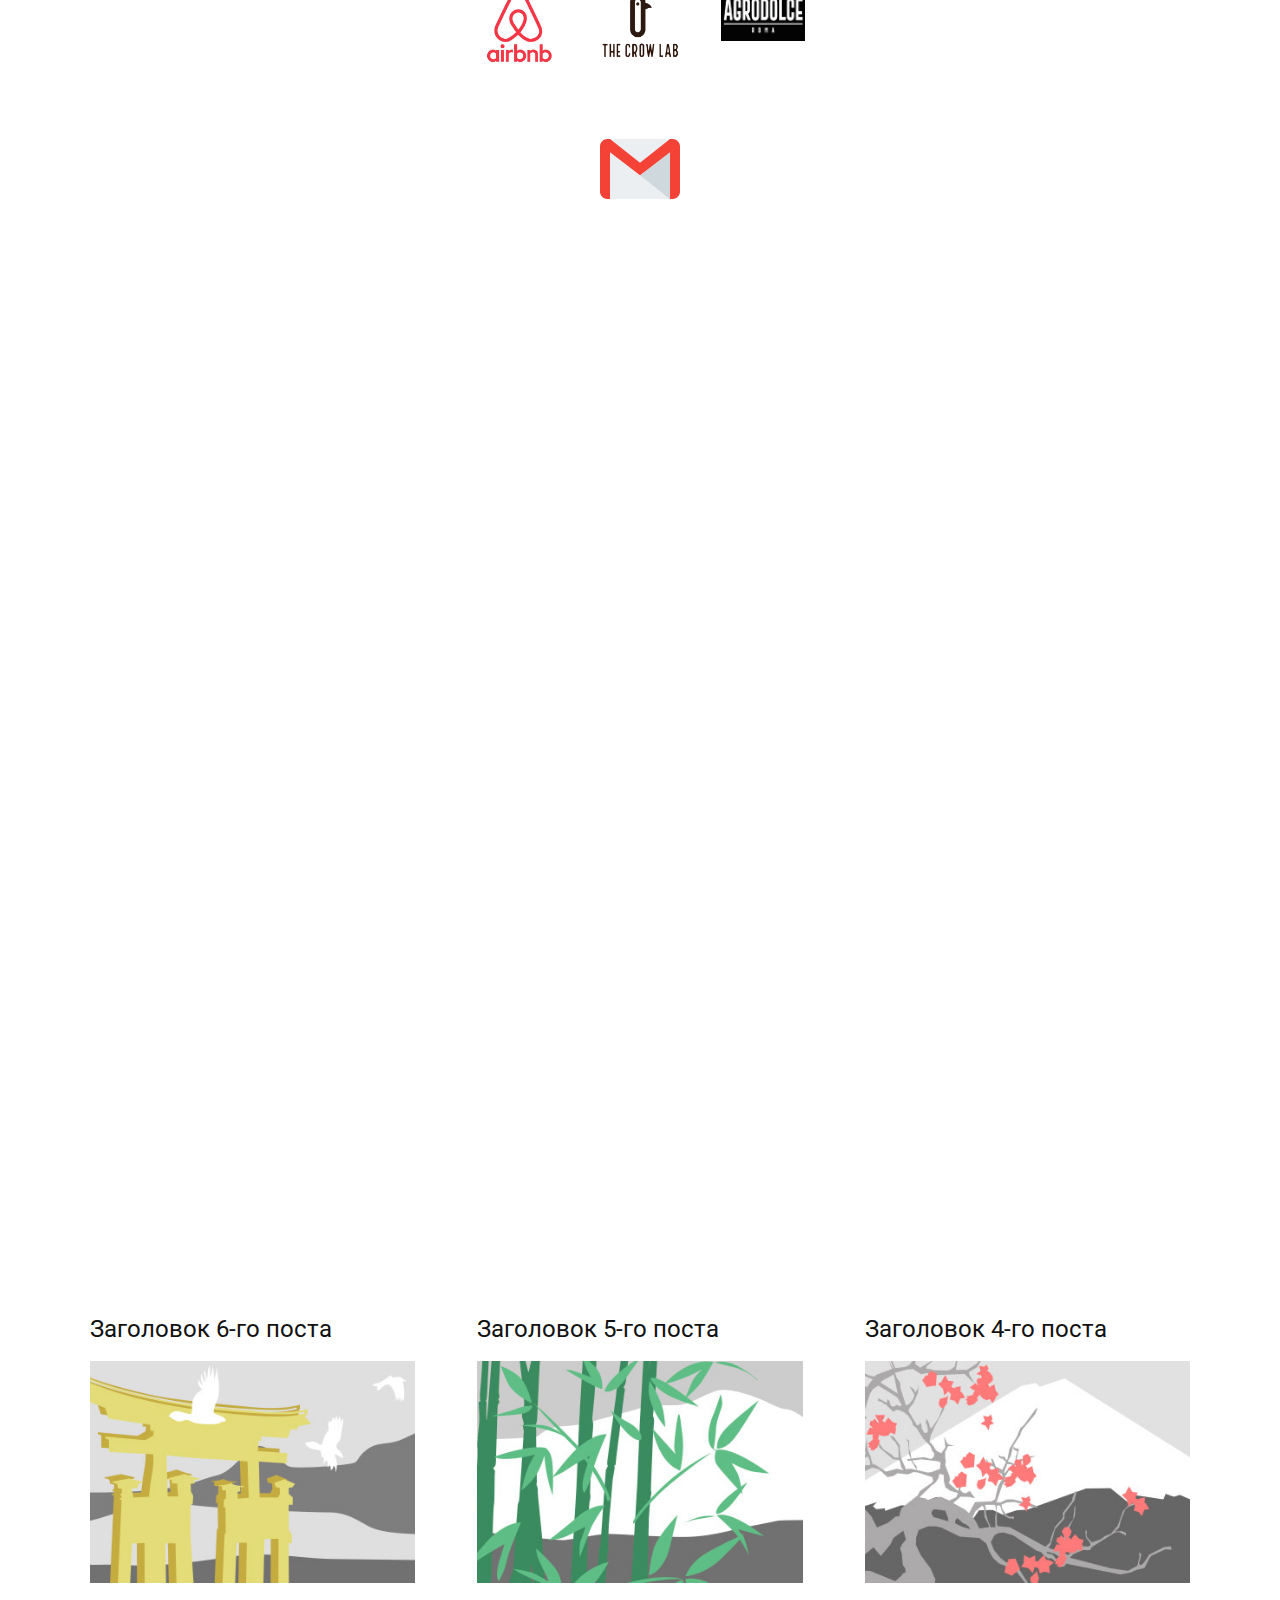
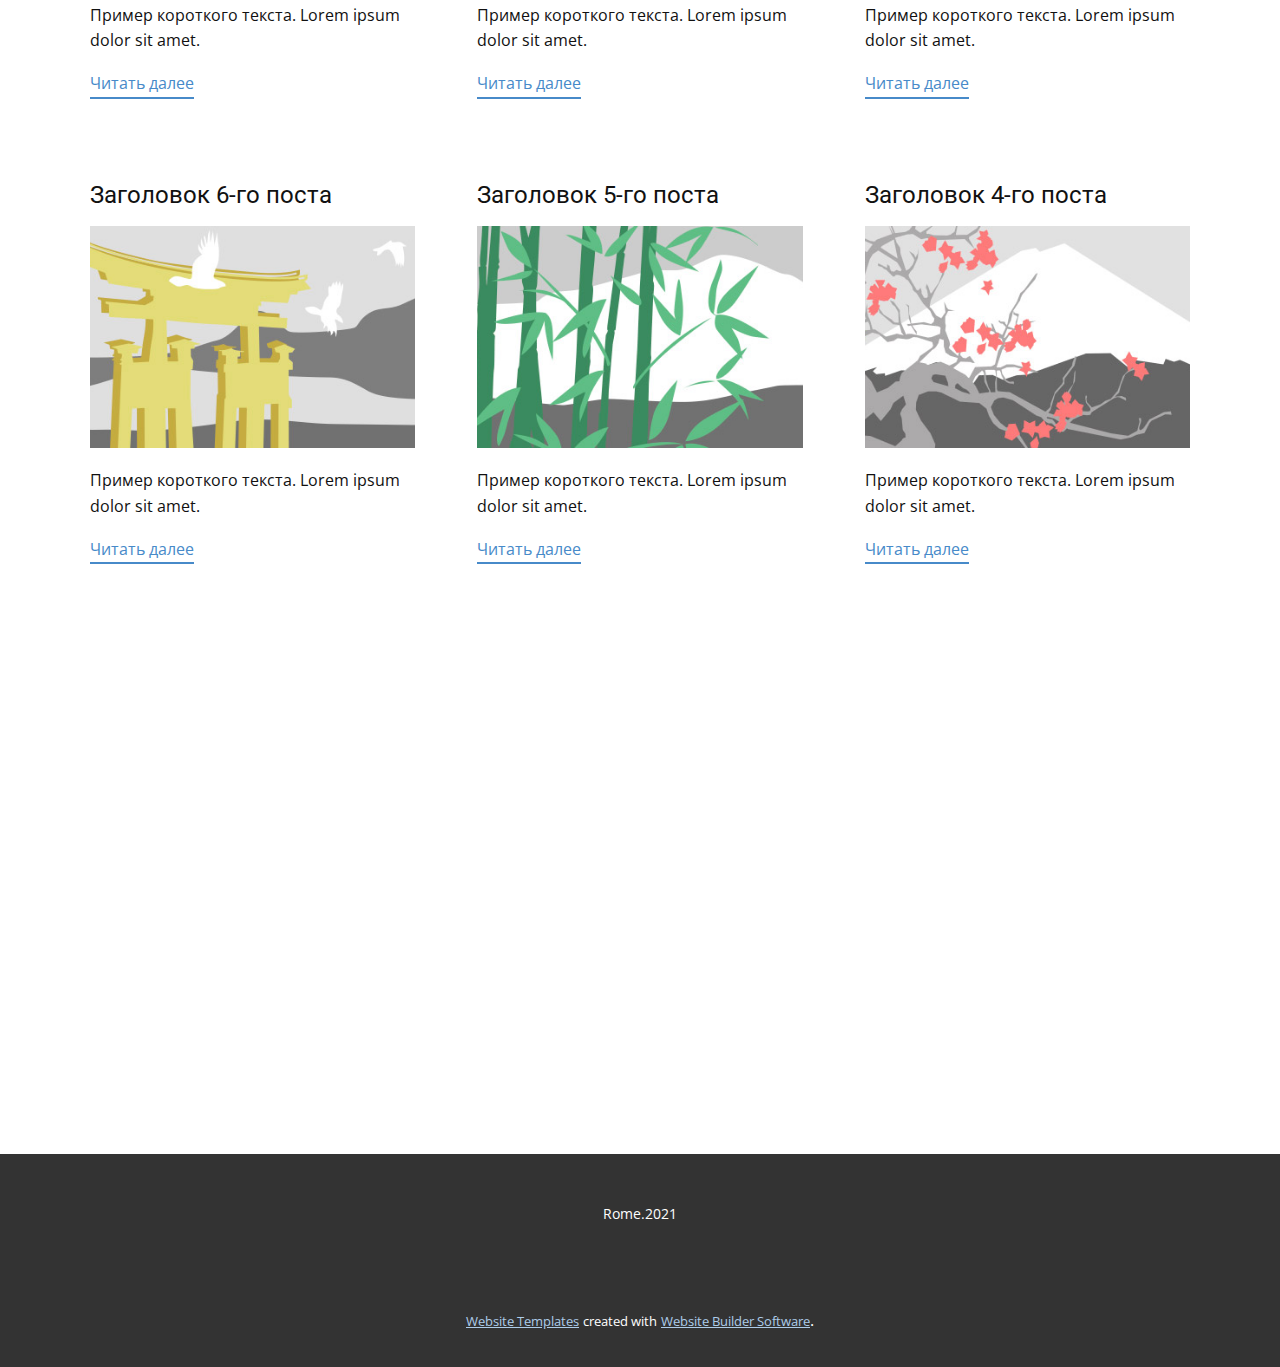
<file: blog/blog.html>
<html style="font-size: 16px;"><head>
    <meta name="viewport" content="width=device-width, initial-scale=1.0">
    <meta charset="utf-8">
    <meta name="keywords" content="">
    <meta name="description" content="">
    <meta name="page_type" content="np-template-header-footer-from-plugin">
    <title>Blog Template</title>
    <link rel="stylesheet" href="../nicepage.css" media="screen">
<link rel="stylesheet" href="../Blog-Template.css" media="screen">
    <script class="u-script" type="text/javascript" src="../jquery.js" defer=""></script>
    <script class="u-script" type="text/javascript" src="../nicepage.js" defer=""></script>
    <meta name="generator" content="Nicepage 3.30.2, nicepage.com">
    <link id="u-theme-google-font" rel="stylesheet" href="https://fonts.googleapis.com/css?family=Roboto:100,100i,300,300i,400,400i,500,500i,700,700i,900,900i|Open+Sans:300,300i,400,400i,600,600i,700,700i,800,800i">
    
    
    
    <script type="application/ld+json">{
		"@context": "http://schema.org",
		"@type": "Organization",
		"name": "",
		"sameAs": [
				"https://www.facebook.com/antonio.russo.142",
				"https://skobelkin.ru/whatsapp/393933362166",
				"tel:+393933362166",
				"https://abnb.me/y9xs17si8kb",
				"https://thecrowlab.it/",
				"http://agrodolceroma.it",
				"mailto:villaludovica@hotmail.com"
		]
}</script>
    <meta name="theme-color" content="#478ac9">
  </head>
  <body class="u-body"><header class="u-align-center-sm u-align-center-xs u-clearfix u-header u-header" id="sec-6c0f"><div class="u-clearfix u-sheet u-sheet-1">
        <p class="u-large-text u-text u-text-default u-text-variant u-text-1">Antonio Russo</p>
        <div class="u-align-center-xs u-social-icons u-spacing-23 u-social-icons-1" data-animation-name="flipIn" data-animation-duration="1000" data-animation-direction="X">
          <a class="u-social-url" title="facebook" target="_blank" href="https://www.facebook.com/antonio.russo.142"><span class="u-icon u-social-facebook u-social-icon u-icon-1"><svg class="u-svg-link" preserveAspectRatio="xMidYMin slice" viewBox="0 0 512 512" style=""><use xmlns:xlink="http://www.w3.org/1999/xlink" xlink:href="#svg-6731"></use></svg><svg class="u-svg-content" viewBox="0 0 512 512" id="svg-6731"><path d="m512 256c0 141.386719-114.613281 256-256 256s-256-114.613281-256-256 114.613281-256 256-256 256 114.613281 256 256zm0 0" fill="#4a7aff"></path><path d="m267.234375 511.738281c136.171875-5.878906 244.765625-118.121093 244.765625-255.738281 0-.996094-.027344-1.988281-.039062-2.984375l-177.699219-177.703125-190 198.59375 105.566406 105.566406-48.675781 66.183594zm0 0" fill="#0053bf"></path><path d="m334.261719 75.3125v57.96875s-66.554688-9.660156-66.554688 33.277344v42.9375h60.113281l-7.511718 65.480468h-52.601563v170.679688h-66.554687v-170.679688l-56.894532-1.074218v-64.40625h55.820313v-49.378906s-3.683594-73.457032 68.703125-86.949219c30.058594-5.605469 65.480469 2.144531 65.480469 2.144531zm0 0" fill="#fff"></path><path d="m334.261719 133.28125v-57.96875s-35.421875-7.75-65.480469-2.144531c-4.695312.875-9.0625 2.007812-13.136719 3.347656v369.140625h12.0625v-170.679688h52.597657l7.515624-65.480468h-60.113281s0 0 0-42.9375 66.554688-33.277344 66.554688-33.277344zm0 0" fill="#dce1eb"></path></svg></span>
          </a>
          <a class="u-social-url" target="_blank" title="Whatsapp" href="https://skobelkin.ru/whatsapp/393933362166"><span class="u-icon u-social-icon u-social-whatsapp u-icon-2"><svg class="u-svg-link" preserveAspectRatio="xMidYMin slice" viewBox="0 0 112 112" style=""><use xmlns:xlink="http://www.w3.org/1999/xlink" xlink:href="#svg-ee49"></use></svg><svg class="u-svg-content" viewBox="0 0 112 112" x="0" y="0" id="svg-ee49"><circle fill="currentColor" cx="56.1" cy="56.1" r="55"></circle><path fill="#FFFFFF" d="M83.8,28.3C77.2,21.7,68.4,18,59,18c-19.3,0-35.1,15.7-35.1,35.1c0,6.2,1.6,12.2,4.7,17.5l-5,18.2L42.2,84
	c5.1,2.8,10.9,4.3,16.8,4.3h0l0,0c19.3,0,35.1-15.7,35.1-35.1C94.1,43.8,90.5,35,83.8,28.3 M59,82.3L59,82.3
	c-5.2,0-10.4-1.4-14.9-4.1l-1.1-0.6l-11,2.9L35,69.8l-0.7-1.1c-2.9-4.6-4.5-10-4.5-15.5C29.8,37,42.9,24,59,24
	c7.8,0,15.1,3,20.6,8.6c5.5,5.5,8.5,12.8,8.5,20.6C88.2,69.2,75.1,82.3,59,82.3 M75,60.5c-0.9-0.4-5.2-2.6-6-2.9
	c-0.8-0.3-1.4-0.4-2,0.4s-2.3,2.9-2.8,3.4c-0.5,0.6-1,0.7-1.9,0.2c-0.9-0.4-3.7-1.4-7.1-4.4c-2.6-2.3-4.4-5.2-4.9-6.1
	c-0.5-0.9-0.1-1.4,0.4-1.8c0.4-0.4,0.9-1,1.3-1.5c0.4-0.5,0.6-0.9,0.9-1.5c0.3-0.6,0.1-1.1-0.1-1.5c-0.2-0.4-2-4.8-2.7-6.5
	c-0.7-1.7-1.4-1.5-2-1.5c-0.5,0-1.1,0-1.7,0c-0.6,0-1.5,0.2-2.3,1.1c-0.8,0.9-3.1,3-3.1,7.3c0,4.3,3.1,8.5,3.6,9.1
	c0.4,0.6,6.2,9.4,15,13.2c2.1,0.9,3.7,1.4,5,1.8c2.1,0.7,4,0.6,5.5,0.3c1.7-0.3,5.2-2.1,5.9-4.2c0.7-2,0.7-3.8,0.5-4.2
	C76.5,61.1,75.9,60.9,75,60.5"></path></svg></span>
          </a>
          <a class="u-social-url" target="_blank" title="Call" href="../tel:+393933362166"><span class="u-icon u-social-custom u-social-icon u-icon-3"><svg class="u-svg-link" preserveAspectRatio="xMidYMin slice" viewBox="0 0 512 512" style=""><use xmlns:xlink="http://www.w3.org/1999/xlink" xlink:href="#svg-5fc0"></use></svg><svg class="u-svg-content" viewBox="0 0 512 512" x="0px" y="0px" id="svg-5fc0" style="enable-background:new 0 0 512 512;"><path style="fill:currentColor;" d="M256,0C114.617,0,0,114.617,0,256c0,52.03,15.563,100.414,42.231,140.818L0,512l119.128-39.706  C158.72,497.399,205.639,512,256,512c141.383,0,256-114.617,256-256S397.383,0,256,0z"></path><path style="fill:#FFFFFF;" d="M397.233,335.078V377.6c0.062,15.66-12.606,28.398-28.292,28.469c-0.892,0-1.783-0.035-2.675-0.115  c-43.705-4.74-85.689-19.641-122.571-43.52c-34.313-21.76-63.409-50.803-85.222-85.054c-24.002-36.979-38.938-79.086-43.599-122.898  c-1.412-15.59,10.108-29.378,25.732-30.791c0.847-0.062,1.686-0.106,2.534-0.106h42.611c14.257-0.141,26.412,10.293,28.407,24.382  c1.801,13.612,5.138,26.968,9.94,39.83c3.902,10.364,1.404,22.042-6.391,29.908l-18.035,17.999  c20.215,35.487,49.664,64.874,85.221,85.054l18.035-17.999c7.883-7.786,19.588-10.275,29.97-6.382  c12.888,4.802,26.271,8.13,39.91,9.922C387.09,308.312,397.594,320.689,397.233,335.078z"></path></svg></span>
          </a>
        </div>
        <div class="u-align-center-xs u-social-icons u-spacing-39 u-social-icons-2" data-animation-name="flipIn" data-animation-duration="1000" data-animation-direction="X">
          <a class="u-social-url" title="facebook" target="_blank" href="https://abnb.me/y9xs17si8kb"><span class="u-file-icon u-icon u-social-facebook u-social-icon u-icon-4"><img src="../images/airbnb-icon-9.jpg.png" alt=""></span>
          </a>
          <a class="u-social-url" title="instagram" target="_blank" href="https://thecrowlab.it/"><span class="u-file-icon u-icon u-social-icon u-social-instagram u-icon-5"><img src="../images/1_1.png" alt=""></span>
          </a>
          <a class="u-social-url" target="_blank" title="Agrodolce" href="http://agrodolceroma.it"><span class="u-file-icon u-icon u-social-email u-social-icon u-icon-6"><img src="../images/noroot.png" alt=""></span>
          </a>
        </div>
        <div class="u-align-center-xs u-social-icons u-spacing-52 u-social-icons-3" data-animation-name="flipIn" data-animation-duration="1000" data-animation-direction="X">
          <a class="u-social-url" title="Gmail" target="_blank" href="../mailto:villaludovica@hotmail.com"><span class="u-icon u-social-icon u-social-instagram u-icon-7"><svg class="u-svg-link" preserveAspectRatio="xMidYMin slice" viewBox="0 0 512 512" style=""><use xmlns:xlink="http://www.w3.org/1999/xlink" xlink:href="#svg-5b0b"></use></svg><svg class="u-svg-content" viewBox="0 0 512 512" x="0px" y="0px" id="svg-5b0b" style="enable-background:new 0 0 512 512;"><rect x="64" y="64" style="fill:#ECEFF1;" width="384" height="384"></rect><polygon style="fill:#CFD8DC;" points="256,296.384 448,448 448,148.672 "></polygon><path style="fill:#F44336;" d="M464,64h-16L256,215.616L64,64H48C21.504,64,0,85.504,0,112v288c0,26.496,21.504,48,48,48h16V148.672  l192,147.68L448,148.64V448h16c26.496,0,48-21.504,48-48V112C512,85.504,490.496,64,464,64z"></path></svg></span>
          </a>
        </div>
        <img class="u-hidden-xs u-image u-image-default u-image-1" src="../images/2021-11-1716.55.451.jpg" alt="" data-image-width="759" data-image-height="817">
        <img class="u-image u-image-default u-preserve-proportions u-image-2" src="../images/31_oooo.plus1.png" alt="" data-image-width="1292" data-image-height="1292">
      </div></header>
    <section class="u-clearfix u-section-1" id="sec-0d30">
      <div class="u-clearfix u-sheet u-valign-middle u-sheet-1"><!--blog--><!--blog_options_json--><!--{"type":"Recent","source":"","tags":"","count":""}--><!--/blog_options_json-->
        <div class="u-blog u-expanded-width u-blog-1">
          <div class="u-repeater u-repeater-1"><!--blog_post-->
            <div class="u-blog-post u-container-style u-repeater-item u-white u-repeater-item-1">
              <div class="u-container-layout u-similar-container u-valign-top u-container-layout-1"><!--blog_post_header-->
                <h4 class="u-blog-control u-text u-text-1">
                  <a class="u-post-header-link" href="../blog/пост-5.html"><!--blog_post_header_content-->Заголовок 6-го поста<!--/blog_post_header_content--></a>
                </h4><!--/blog_post_header--><!--blog_post_image-->
                <a class="u-post-header-link" href="../blog/пост-5.html"><img alt="" class="u-blog-control u-expanded-width u-image u-image-default u-image-1" src="[data-uri]"></a><!--/blog_post_image--><!--blog_post_content-->
                <div class="u-blog-control u-post-content u-text u-text-2 fr-view">Пример короткого текста. Lorem ipsum dolor sit amet.</div><!--/blog_post_content--><!--blog_post_readmore-->
                <a href="../blog/пост-5.html" class="u-blog-control u-border-2 u-border-palette-1-base u-btn u-btn-rectangle u-button-style u-none u-btn-1"><!--blog_post_readmore_content--><!--options_json--><!--{"content":"Читать далее"}--><!--/options_json-->Читать далее<!--/blog_post_readmore_content--></a><!--/blog_post_readmore-->
              </div>
            </div><div class="u-blog-post u-container-style u-repeater-item u-video-cover u-white">
              <div class="u-container-layout u-similar-container u-valign-top u-container-layout-2"><!--blog_post_header-->
                <h4 class="u-blog-control u-text u-text-3">
                  <a class="u-post-header-link" href="../blog/пост-4.html"><!--blog_post_header_content-->Заголовок 5-го поста<!--/blog_post_header_content--></a>
                </h4><!--/blog_post_header--><!--blog_post_image-->
                <a class="u-post-header-link" href="../blog/пост-4.html"><img alt="" class="u-blog-control u-expanded-width u-image u-image-default u-image-2" src="[data-uri]"></a><!--/blog_post_image--><!--blog_post_content-->
                <div class="u-blog-control u-post-content u-text u-text-4 fr-view">Пример короткого текста. Lorem ipsum dolor sit amet.</div><!--/blog_post_content--><!--blog_post_readmore-->
                <a href="../blog/пост-4.html" class="u-blog-control u-border-2 u-border-palette-1-base u-btn u-btn-rectangle u-button-style u-none u-btn-2"><!--blog_post_readmore_content--><!--options_json--><!--{"content":"Читать далее"}--><!--/options_json-->Читать далее<!--/blog_post_readmore_content--></a><!--/blog_post_readmore-->
              </div>
            </div><div class="u-blog-post u-container-style u-repeater-item u-video-cover u-white">
              <div class="u-container-layout u-similar-container u-valign-top u-container-layout-3"><!--blog_post_header-->
                <h4 class="u-blog-control u-text u-text-5">
                  <a class="u-post-header-link" href="../blog/пост-3.html"><!--blog_post_header_content-->Заголовок 4-го поста<!--/blog_post_header_content--></a>
                </h4><!--/blog_post_header--><!--blog_post_image-->
                <a class="u-post-header-link" href="../blog/пост-3.html"><img alt="" class="u-blog-control u-expanded-width u-image u-image-default u-image-3" src="[data-uri]"></a><!--/blog_post_image--><!--blog_post_content-->
                <div class="u-blog-control u-post-content u-text u-text-6 fr-view">Пример короткого текста. Lorem ipsum dolor sit amet.</div><!--/blog_post_content--><!--blog_post_readmore-->
                <a href="../blog/пост-3.html" class="u-blog-control u-border-2 u-border-palette-1-base u-btn u-btn-rectangle u-button-style u-none u-btn-3"><!--blog_post_readmore_content--><!--options_json--><!--{"content":"Читать далее"}--><!--/options_json-->Читать далее<!--/blog_post_readmore_content--></a><!--/blog_post_readmore-->
              </div>
            </div><div class="u-blog-post u-container-style u-repeater-item u-white u-repeater-item-1">
              <div class="u-container-layout u-similar-container u-valign-top u-container-layout-1"><!--blog_post_header-->
                <h4 class="u-blog-control u-text u-text-1">
                  <a class="u-post-header-link" href="../blog/пост-2.html"><!--blog_post_header_content-->Заголовок 6-го поста<!--/blog_post_header_content--></a>
                </h4><!--/blog_post_header--><!--blog_post_image-->
                <a class="u-post-header-link" href="../blog/пост-2.html"><img alt="" class="u-blog-control u-expanded-width u-image u-image-default u-image-1" src="[data-uri]"></a><!--/blog_post_image--><!--blog_post_content-->
                <div class="u-blog-control u-post-content u-text u-text-2 fr-view">Пример короткого текста. Lorem ipsum dolor sit amet.</div><!--/blog_post_content--><!--blog_post_readmore-->
                <a href="../blog/пост-2.html" class="u-blog-control u-border-2 u-border-palette-1-base u-btn u-btn-rectangle u-button-style u-none u-btn-1"><!--blog_post_readmore_content--><!--options_json--><!--{"content":"Читать далее"}--><!--/options_json-->Читать далее<!--/blog_post_readmore_content--></a><!--/blog_post_readmore-->
              </div>
            </div><div class="u-blog-post u-container-style u-repeater-item u-video-cover u-white">
              <div class="u-container-layout u-similar-container u-valign-top u-container-layout-2"><!--blog_post_header-->
                <h4 class="u-blog-control u-text u-text-3">
                  <a class="u-post-header-link" href="../blog/пост-1.html"><!--blog_post_header_content-->Заголовок 5-го поста<!--/blog_post_header_content--></a>
                </h4><!--/blog_post_header--><!--blog_post_image-->
                <a class="u-post-header-link" href="../blog/пост-1.html"><img alt="" class="u-blog-control u-expanded-width u-image u-image-default u-image-2" src="[data-uri]"></a><!--/blog_post_image--><!--blog_post_content-->
                <div class="u-blog-control u-post-content u-text u-text-4 fr-view">Пример короткого текста. Lorem ipsum dolor sit amet.</div><!--/blog_post_content--><!--blog_post_readmore-->
                <a href="../blog/пост-1.html" class="u-blog-control u-border-2 u-border-palette-1-base u-btn u-btn-rectangle u-button-style u-none u-btn-2"><!--blog_post_readmore_content--><!--options_json--><!--{"content":"Читать далее"}--><!--/options_json-->Читать далее<!--/blog_post_readmore_content--></a><!--/blog_post_readmore-->
              </div>
            </div><div class="u-blog-post u-container-style u-repeater-item u-video-cover u-white">
              <div class="u-container-layout u-similar-container u-valign-top u-container-layout-3"><!--blog_post_header-->
                <h4 class="u-blog-control u-text u-text-5">
                  <a class="u-post-header-link" href="../blog/пост.html"><!--blog_post_header_content-->Заголовок 4-го поста<!--/blog_post_header_content--></a>
                </h4><!--/blog_post_header--><!--blog_post_image-->
                <a class="u-post-header-link" href="../blog/пост.html"><img alt="" class="u-blog-control u-expanded-width u-image u-image-default u-image-3" src="[data-uri]"></a><!--/blog_post_image--><!--blog_post_content-->
                <div class="u-blog-control u-post-content u-text u-text-6 fr-view">Пример короткого текста. Lorem ipsum dolor sit amet.</div><!--/blog_post_content--><!--blog_post_readmore-->
                <a href="../blog/пост.html" class="u-blog-control u-border-2 u-border-palette-1-base u-btn u-btn-rectangle u-button-style u-none u-btn-3"><!--blog_post_readmore_content--><!--options_json--><!--{"content":"Читать далее"}--><!--/options_json-->Читать далее<!--/blog_post_readmore_content--></a><!--/blog_post_readmore-->
              </div>
            </div><!--/blog_post--><!--blog_post-->
            <!--/blog_post--><!--blog_post-->
            <!--/blog_post-->
          </div>
        </div><!--/blog-->
      </div>
    </section>
    <section class="u-clearfix u-section-2" id="sec-e5ec">
      <div class="u-clearfix u-sheet u-sheet-1"></div>
    </section>
    
    
    <footer class="u-align-center u-clearfix u-footer u-grey-80 u-footer" id="sec-ec8f"><div class="u-clearfix u-sheet u-sheet-1">
        <p class="u-small-text u-text u-text-variant u-text-1">Rome.2021</p>
      </div></footer>
    <section class="u-backlink u-clearfix u-grey-80">
      <a class="u-link" href="https://nicepage.com/website-templates" target="_blank">
        <span>Website Templates</span>
      </a>
      <p class="u-text">
        <span>created with</span>
      </p>
      <a class="u-link" href="" target="_blank">
        <span>Website Builder Software</span>
      </a>. 
    </section>
  
</body></html>
</file>
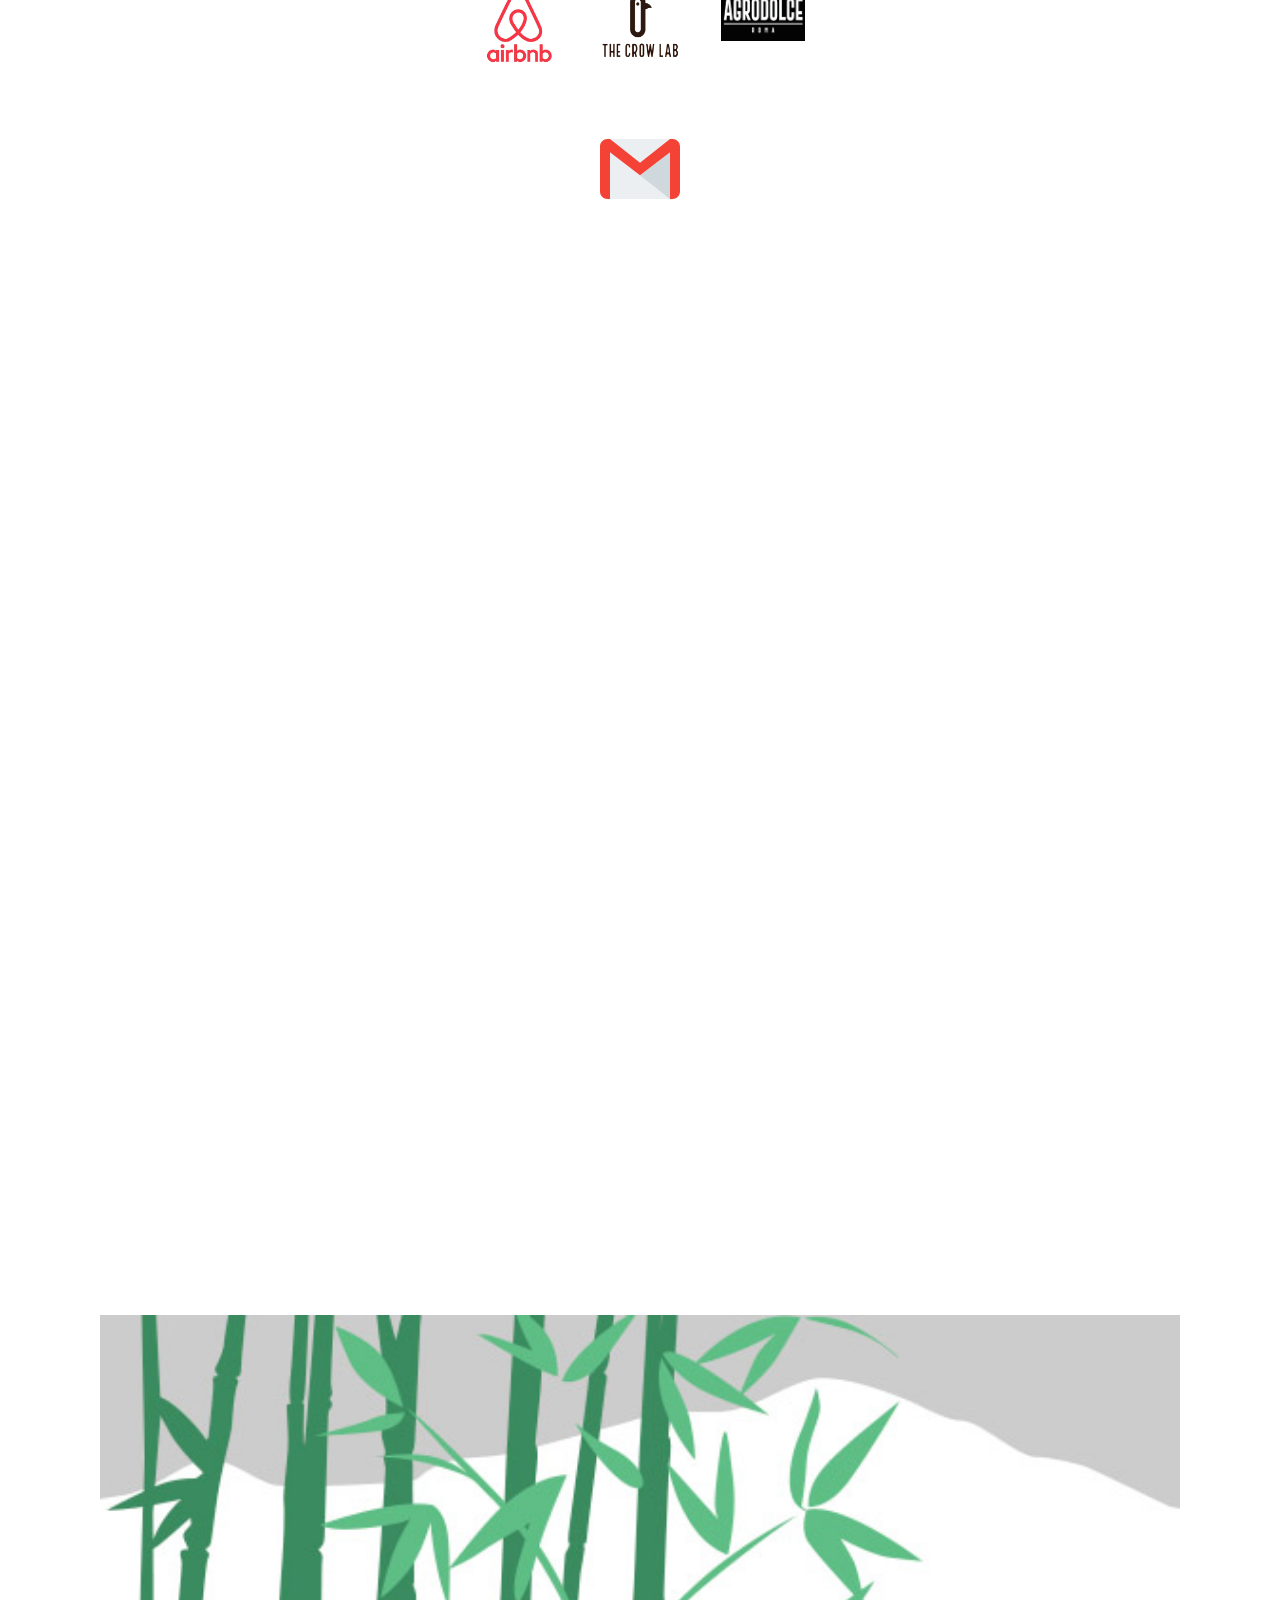
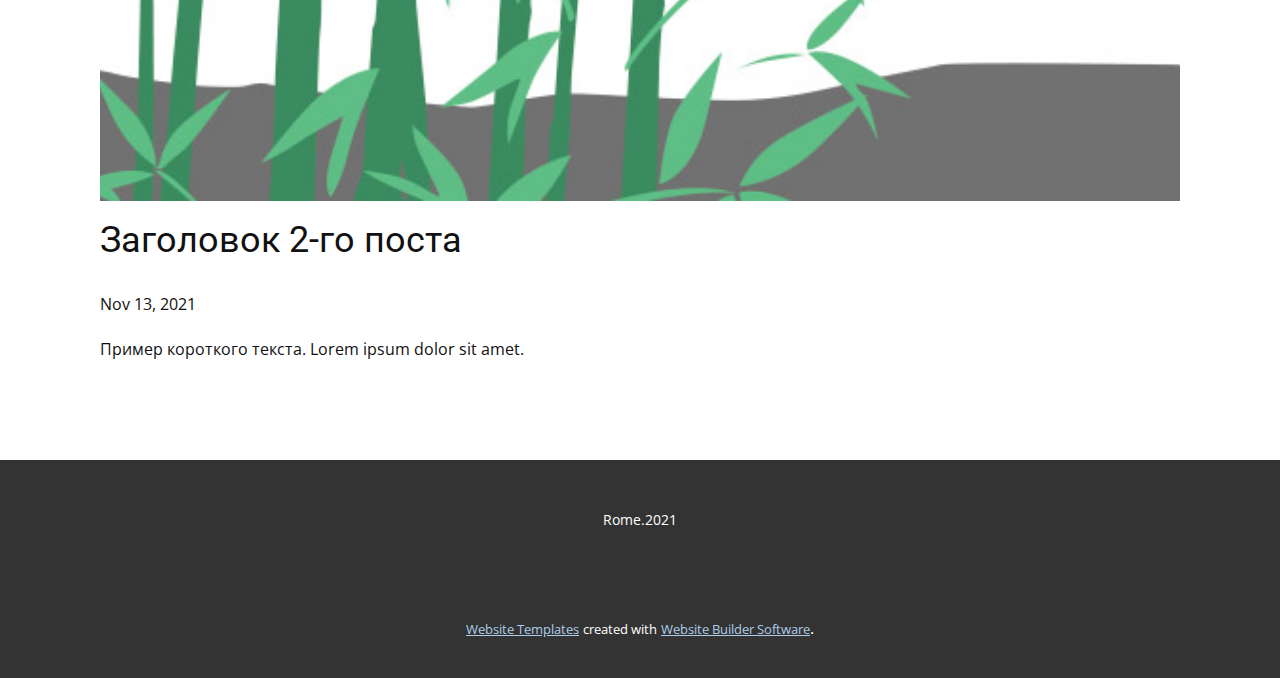
<file: blog/пост-1.html>
<!doctype html>
<html style="font-size: 16px;"><head>
    <meta name="viewport" content="width=device-width, initial-scale=1.0">
    <meta charset="utf-8">
    <meta name="keywords" content="Заголовок 1-го поста">
    <meta name="description" content="">
    <meta name="page_type" content="np-template-header-footer-from-plugin">
    <title>Заголовок 2-го поста</title>
    <link rel="stylesheet" href="../nicepage.css" media="screen">
<link rel="stylesheet" href="../Post-Template.css" media="screen">
    <script class="u-script" type="text/javascript" src="../jquery.js" defer=""></script>
    <script class="u-script" type="text/javascript" src="../nicepage.js" defer=""></script>
    <meta name="generator" content="Nicepage 3.30.2, nicepage.com">
    <link id="u-theme-google-font" rel="stylesheet" href="https://fonts.googleapis.com/css?family=Roboto:100,100i,300,300i,400,400i,500,500i,700,700i,900,900i|Open+Sans:300,300i,400,400i,600,600i,700,700i,800,800i">
    
    
    <script type="application/ld+json">{
		"@context": "http://schema.org",
		"@type": "Organization",
		"name": "",
		"sameAs": [
				"https://www.facebook.com/antonio.russo.142",
				"https://skobelkin.ru/whatsapp/393933362166",
				"tel:+393933362166",
				"https://abnb.me/y9xs17si8kb",
				"https://thecrowlab.it/",
				"http://agrodolceroma.it",
				"mailto:villaludovica@hotmail.com"
		]
}</script>
    <meta name="theme-color" content="#478ac9">
  </head>
  <body class="u-body"><header class="u-align-center-sm u-align-center-xs u-clearfix u-header u-header" id="sec-6c0f"><div class="u-clearfix u-sheet u-sheet-1">
        <p class="u-large-text u-text u-text-default u-text-variant u-text-1">Antonio Russo</p>
        <div class="u-align-center-xs u-social-icons u-spacing-23 u-social-icons-1" data-animation-name="flipIn" data-animation-duration="1000" data-animation-direction="X">
          <a class="u-social-url" title="facebook" target="_blank" href="https://www.facebook.com/antonio.russo.142"><span class="u-icon u-social-facebook u-social-icon u-icon-1"><svg class="u-svg-link" preserveAspectRatio="xMidYMin slice" viewBox="0 0 512 512" style=""><use xmlns:xlink="http://www.w3.org/1999/xlink" xlink:href="#svg-6731"></use></svg><svg class="u-svg-content" viewBox="0 0 512 512" id="svg-6731"><path d="m512 256c0 141.386719-114.613281 256-256 256s-256-114.613281-256-256 114.613281-256 256-256 256 114.613281 256 256zm0 0" fill="#4a7aff"></path><path d="m267.234375 511.738281c136.171875-5.878906 244.765625-118.121093 244.765625-255.738281 0-.996094-.027344-1.988281-.039062-2.984375l-177.699219-177.703125-190 198.59375 105.566406 105.566406-48.675781 66.183594zm0 0" fill="#0053bf"></path><path d="m334.261719 75.3125v57.96875s-66.554688-9.660156-66.554688 33.277344v42.9375h60.113281l-7.511718 65.480468h-52.601563v170.679688h-66.554687v-170.679688l-56.894532-1.074218v-64.40625h55.820313v-49.378906s-3.683594-73.457032 68.703125-86.949219c30.058594-5.605469 65.480469 2.144531 65.480469 2.144531zm0 0" fill="#fff"></path><path d="m334.261719 133.28125v-57.96875s-35.421875-7.75-65.480469-2.144531c-4.695312.875-9.0625 2.007812-13.136719 3.347656v369.140625h12.0625v-170.679688h52.597657l7.515624-65.480468h-60.113281s0 0 0-42.9375 66.554688-33.277344 66.554688-33.277344zm0 0" fill="#dce1eb"></path></svg></span>
          </a>
          <a class="u-social-url" target="_blank" title="Whatsapp" href="https://skobelkin.ru/whatsapp/393933362166"><span class="u-icon u-social-icon u-social-whatsapp u-icon-2"><svg class="u-svg-link" preserveAspectRatio="xMidYMin slice" viewBox="0 0 112 112" style=""><use xmlns:xlink="http://www.w3.org/1999/xlink" xlink:href="#svg-ee49"></use></svg><svg class="u-svg-content" viewBox="0 0 112 112" x="0" y="0" id="svg-ee49"><circle fill="currentColor" cx="56.1" cy="56.1" r="55"></circle><path fill="#FFFFFF" d="M83.8,28.3C77.2,21.7,68.4,18,59,18c-19.3,0-35.1,15.7-35.1,35.1c0,6.2,1.6,12.2,4.7,17.5l-5,18.2L42.2,84
	c5.1,2.8,10.9,4.3,16.8,4.3h0l0,0c19.3,0,35.1-15.7,35.1-35.1C94.1,43.8,90.5,35,83.8,28.3 M59,82.3L59,82.3
	c-5.2,0-10.4-1.4-14.9-4.1l-1.1-0.6l-11,2.9L35,69.8l-0.7-1.1c-2.9-4.6-4.5-10-4.5-15.5C29.8,37,42.9,24,59,24
	c7.8,0,15.1,3,20.6,8.6c5.5,5.5,8.5,12.8,8.5,20.6C88.2,69.2,75.1,82.3,59,82.3 M75,60.5c-0.9-0.4-5.2-2.6-6-2.9
	c-0.8-0.3-1.4-0.4-2,0.4s-2.3,2.9-2.8,3.4c-0.5,0.6-1,0.7-1.9,0.2c-0.9-0.4-3.7-1.4-7.1-4.4c-2.6-2.3-4.4-5.2-4.9-6.1
	c-0.5-0.9-0.1-1.4,0.4-1.8c0.4-0.4,0.9-1,1.3-1.5c0.4-0.5,0.6-0.9,0.9-1.5c0.3-0.6,0.1-1.1-0.1-1.5c-0.2-0.4-2-4.8-2.7-6.5
	c-0.7-1.7-1.4-1.5-2-1.5c-0.5,0-1.1,0-1.7,0c-0.6,0-1.5,0.2-2.3,1.1c-0.8,0.9-3.1,3-3.1,7.3c0,4.3,3.1,8.5,3.6,9.1
	c0.4,0.6,6.2,9.4,15,13.2c2.1,0.9,3.7,1.4,5,1.8c2.1,0.7,4,0.6,5.5,0.3c1.7-0.3,5.2-2.1,5.9-4.2c0.7-2,0.7-3.8,0.5-4.2
	C76.5,61.1,75.9,60.9,75,60.5"></path></svg></span>
          </a>
          <a class="u-social-url" target="_blank" title="Call" href="../tel:+393933362166"><span class="u-icon u-social-custom u-social-icon u-icon-3"><svg class="u-svg-link" preserveAspectRatio="xMidYMin slice" viewBox="0 0 512 512" style=""><use xmlns:xlink="http://www.w3.org/1999/xlink" xlink:href="#svg-5fc0"></use></svg><svg class="u-svg-content" viewBox="0 0 512 512" x="0px" y="0px" id="svg-5fc0" style="enable-background:new 0 0 512 512;"><path style="fill:currentColor;" d="M256,0C114.617,0,0,114.617,0,256c0,52.03,15.563,100.414,42.231,140.818L0,512l119.128-39.706  C158.72,497.399,205.639,512,256,512c141.383,0,256-114.617,256-256S397.383,0,256,0z"></path><path style="fill:#FFFFFF;" d="M397.233,335.078V377.6c0.062,15.66-12.606,28.398-28.292,28.469c-0.892,0-1.783-0.035-2.675-0.115  c-43.705-4.74-85.689-19.641-122.571-43.52c-34.313-21.76-63.409-50.803-85.222-85.054c-24.002-36.979-38.938-79.086-43.599-122.898  c-1.412-15.59,10.108-29.378,25.732-30.791c0.847-0.062,1.686-0.106,2.534-0.106h42.611c14.257-0.141,26.412,10.293,28.407,24.382  c1.801,13.612,5.138,26.968,9.94,39.83c3.902,10.364,1.404,22.042-6.391,29.908l-18.035,17.999  c20.215,35.487,49.664,64.874,85.221,85.054l18.035-17.999c7.883-7.786,19.588-10.275,29.97-6.382  c12.888,4.802,26.271,8.13,39.91,9.922C387.09,308.312,397.594,320.689,397.233,335.078z"></path></svg></span>
          </a>
        </div>
        <div class="u-align-center-xs u-social-icons u-spacing-39 u-social-icons-2" data-animation-name="flipIn" data-animation-duration="1000" data-animation-direction="X">
          <a class="u-social-url" title="facebook" target="_blank" href="https://abnb.me/y9xs17si8kb"><span class="u-file-icon u-icon u-social-facebook u-social-icon u-icon-4"><img src="../images/airbnb-icon-9.jpg.png" alt=""></span>
          </a>
          <a class="u-social-url" title="instagram" target="_blank" href="https://thecrowlab.it/"><span class="u-file-icon u-icon u-social-icon u-social-instagram u-icon-5"><img src="../images/1_1.png" alt=""></span>
          </a>
          <a class="u-social-url" target="_blank" title="Agrodolce" href="http://agrodolceroma.it"><span class="u-file-icon u-icon u-social-email u-social-icon u-icon-6"><img src="../images/noroot.png" alt=""></span>
          </a>
        </div>
        <div class="u-align-center-xs u-social-icons u-spacing-52 u-social-icons-3" data-animation-name="flipIn" data-animation-duration="1000" data-animation-direction="X">
          <a class="u-social-url" title="Gmail" target="_blank" href="../mailto:villaludovica@hotmail.com"><span class="u-icon u-social-icon u-social-instagram u-icon-7"><svg class="u-svg-link" preserveAspectRatio="xMidYMin slice" viewBox="0 0 512 512" style=""><use xmlns:xlink="http://www.w3.org/1999/xlink" xlink:href="#svg-5b0b"></use></svg><svg class="u-svg-content" viewBox="0 0 512 512" x="0px" y="0px" id="svg-5b0b" style="enable-background:new 0 0 512 512;"><rect x="64" y="64" style="fill:#ECEFF1;" width="384" height="384"></rect><polygon style="fill:#CFD8DC;" points="256,296.384 448,448 448,148.672 "></polygon><path style="fill:#F44336;" d="M464,64h-16L256,215.616L64,64H48C21.504,64,0,85.504,0,112v288c0,26.496,21.504,48,48,48h16V148.672  l192,147.68L448,148.64V448h16c26.496,0,48-21.504,48-48V112C512,85.504,490.496,64,464,64z"></path></svg></span>
          </a>
        </div>
        <img class="u-hidden-xs u-image u-image-default u-image-1" src="../images/2021-11-1716.55.451.jpg" alt="" data-image-width="759" data-image-height="817">
        <img class="u-image u-image-default u-preserve-proportions u-image-2" src="../images/31_oooo.plus1.png" alt="" data-image-width="1292" data-image-height="1292">
      </div></header>
    <section class="u-align-center u-clearfix u-section-1" id="sec-bfe0">
      <div class="u-clearfix u-sheet u-valign-middle-md u-valign-middle-sm u-valign-middle-xs u-sheet-1"><!--post_details--><!--post_details_options_json--><!--{"source":""}--><!--/post_details_options_json--><!--blog_post-->
        <div class="u-container-style u-expanded-width u-post-details u-post-details-1">
          <div class="u-container-layout u-valign-middle u-container-layout-1"><!--blog_post_image-->
            <img alt="" class="u-blog-control u-expanded-width u-image u-image-default u-image-1" src="[data-uri]"><!--/blog_post_image--><!--blog_post_header-->
            <h2 class="u-blog-control u-text u-text-1">Заголовок 2-го поста</h2><!--/blog_post_header--><!--blog_post_metadata-->
            <div class="u-blog-control u-metadata u-metadata-1"><!--blog_post_metadata_date-->
              <span class="u-meta-date u-meta-icon">Nov 13, 2021</span><!--/blog_post_metadata_date--><!--blog_post_metadata_category-->
              <!--/blog_post_metadata_category--><!--blog_post_metadata_comments-->
              <!--/blog_post_metadata_comments-->
            </div><!--/blog_post_metadata--><!--blog_post_content-->
            <div class="u-align-justify u-blog-control u-post-content u-text u-text-2 fr-view">
  Пример короткого текста. Lorem ipsum dolor sit amet.
  </div><!--/blog_post_content-->
          </div>
        </div><!--/blog_post--><!--/post_details-->
      </div>
    </section>
    
    
    <footer class="u-align-center u-clearfix u-footer u-grey-80 u-footer" id="sec-ec8f"><div class="u-clearfix u-sheet u-sheet-1">
        <p class="u-small-text u-text u-text-variant u-text-1">Rome.2021</p>
      </div></footer>
    <section class="u-backlink u-clearfix u-grey-80">
      <a class="u-link" href="https://nicepage.com/website-templates" target="_blank">
        <span>Website Templates</span>
      </a>
      <p class="u-text">
        <span>created with</span>
      </p>
      <a class="u-link" href="" target="_blank">
        <span>Website Builder Software</span>
      </a>. 
    </section>
  
</body></html>
</file>
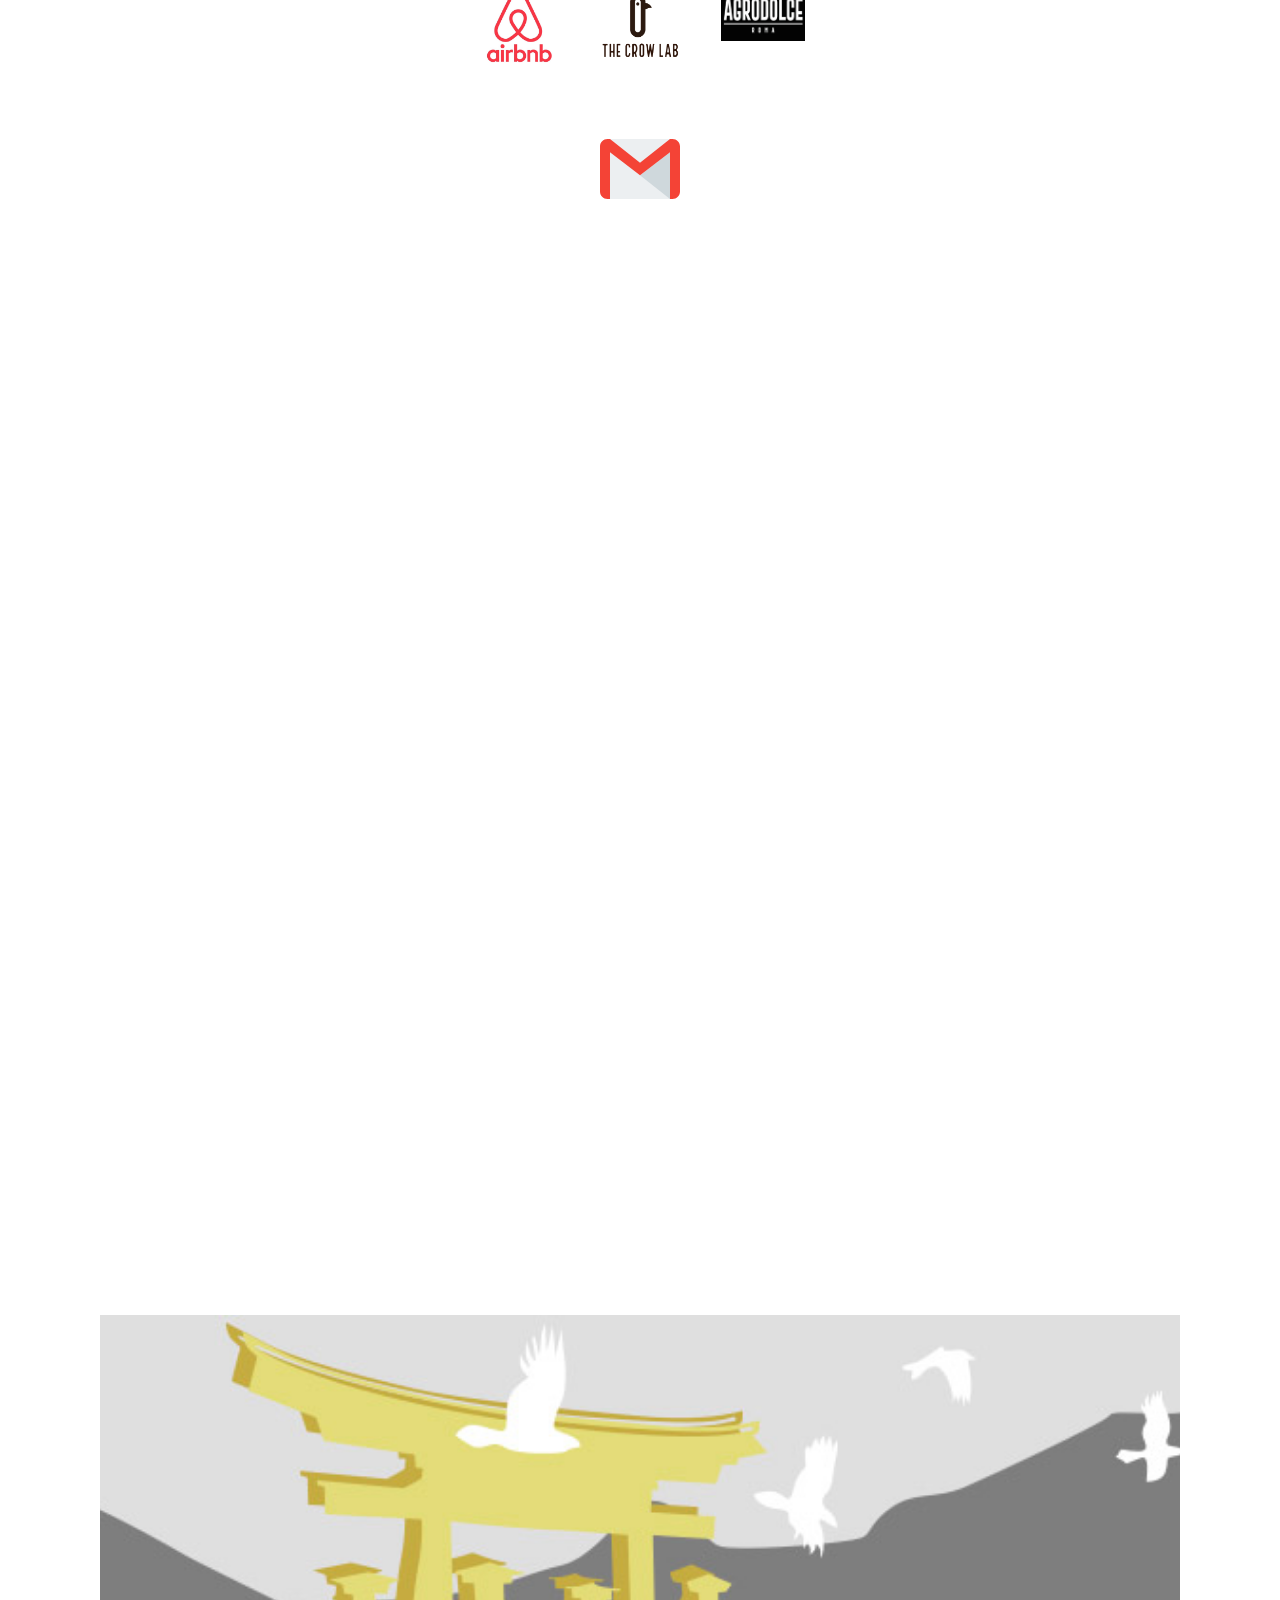
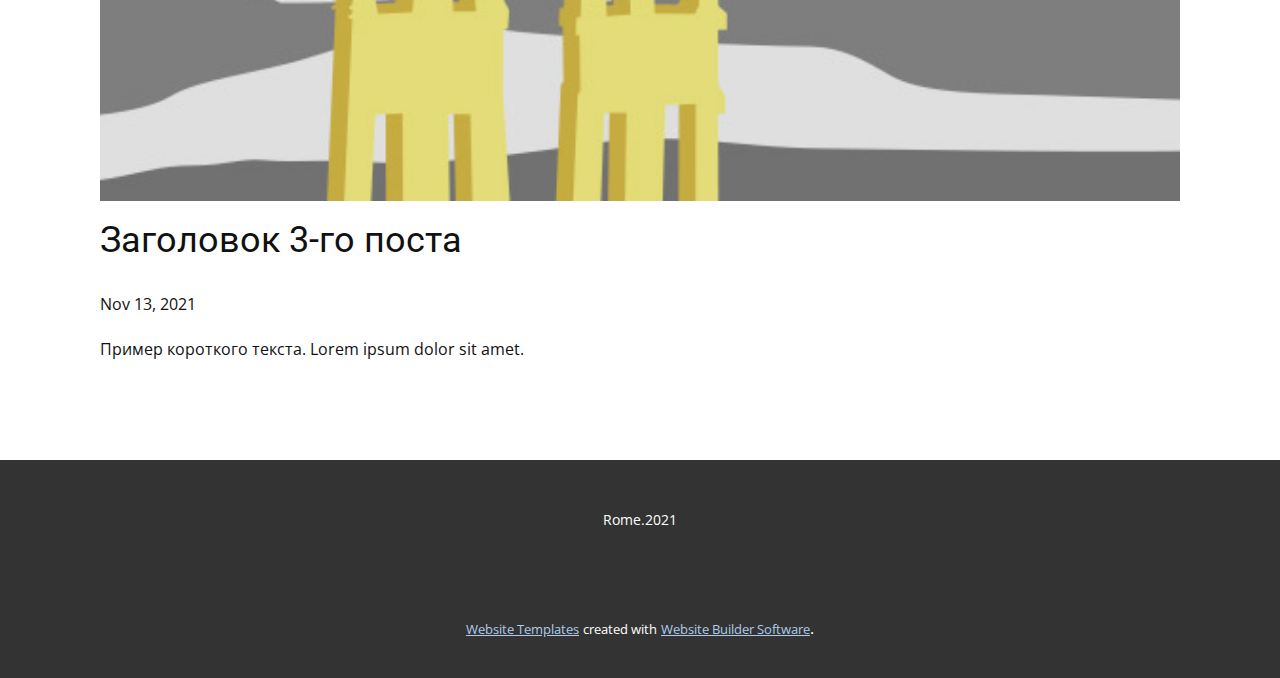
<file: blog/пост-2.html>
<!doctype html>
<html style="font-size: 16px;"><head>
    <meta name="viewport" content="width=device-width, initial-scale=1.0">
    <meta charset="utf-8">
    <meta name="keywords" content="Заголовок 1-го поста">
    <meta name="description" content="">
    <meta name="page_type" content="np-template-header-footer-from-plugin">
    <title>Заголовок 3-го поста</title>
    <link rel="stylesheet" href="../nicepage.css" media="screen">
<link rel="stylesheet" href="../Post-Template.css" media="screen">
    <script class="u-script" type="text/javascript" src="../jquery.js" defer=""></script>
    <script class="u-script" type="text/javascript" src="../nicepage.js" defer=""></script>
    <meta name="generator" content="Nicepage 3.30.2, nicepage.com">
    <link id="u-theme-google-font" rel="stylesheet" href="https://fonts.googleapis.com/css?family=Roboto:100,100i,300,300i,400,400i,500,500i,700,700i,900,900i|Open+Sans:300,300i,400,400i,600,600i,700,700i,800,800i">
    
    
    <script type="application/ld+json">{
		"@context": "http://schema.org",
		"@type": "Organization",
		"name": "",
		"sameAs": [
				"https://www.facebook.com/antonio.russo.142",
				"https://skobelkin.ru/whatsapp/393933362166",
				"tel:+393933362166",
				"https://abnb.me/y9xs17si8kb",
				"https://thecrowlab.it/",
				"http://agrodolceroma.it",
				"mailto:villaludovica@hotmail.com"
		]
}</script>
    <meta name="theme-color" content="#478ac9">
  </head>
  <body class="u-body"><header class="u-align-center-sm u-align-center-xs u-clearfix u-header u-header" id="sec-6c0f"><div class="u-clearfix u-sheet u-sheet-1">
        <p class="u-large-text u-text u-text-default u-text-variant u-text-1">Antonio Russo</p>
        <div class="u-align-center-xs u-social-icons u-spacing-23 u-social-icons-1" data-animation-name="flipIn" data-animation-duration="1000" data-animation-direction="X">
          <a class="u-social-url" title="facebook" target="_blank" href="https://www.facebook.com/antonio.russo.142"><span class="u-icon u-social-facebook u-social-icon u-icon-1"><svg class="u-svg-link" preserveAspectRatio="xMidYMin slice" viewBox="0 0 512 512" style=""><use xmlns:xlink="http://www.w3.org/1999/xlink" xlink:href="#svg-6731"></use></svg><svg class="u-svg-content" viewBox="0 0 512 512" id="svg-6731"><path d="m512 256c0 141.386719-114.613281 256-256 256s-256-114.613281-256-256 114.613281-256 256-256 256 114.613281 256 256zm0 0" fill="#4a7aff"></path><path d="m267.234375 511.738281c136.171875-5.878906 244.765625-118.121093 244.765625-255.738281 0-.996094-.027344-1.988281-.039062-2.984375l-177.699219-177.703125-190 198.59375 105.566406 105.566406-48.675781 66.183594zm0 0" fill="#0053bf"></path><path d="m334.261719 75.3125v57.96875s-66.554688-9.660156-66.554688 33.277344v42.9375h60.113281l-7.511718 65.480468h-52.601563v170.679688h-66.554687v-170.679688l-56.894532-1.074218v-64.40625h55.820313v-49.378906s-3.683594-73.457032 68.703125-86.949219c30.058594-5.605469 65.480469 2.144531 65.480469 2.144531zm0 0" fill="#fff"></path><path d="m334.261719 133.28125v-57.96875s-35.421875-7.75-65.480469-2.144531c-4.695312.875-9.0625 2.007812-13.136719 3.347656v369.140625h12.0625v-170.679688h52.597657l7.515624-65.480468h-60.113281s0 0 0-42.9375 66.554688-33.277344 66.554688-33.277344zm0 0" fill="#dce1eb"></path></svg></span>
          </a>
          <a class="u-social-url" target="_blank" title="Whatsapp" href="https://skobelkin.ru/whatsapp/393933362166"><span class="u-icon u-social-icon u-social-whatsapp u-icon-2"><svg class="u-svg-link" preserveAspectRatio="xMidYMin slice" viewBox="0 0 112 112" style=""><use xmlns:xlink="http://www.w3.org/1999/xlink" xlink:href="#svg-ee49"></use></svg><svg class="u-svg-content" viewBox="0 0 112 112" x="0" y="0" id="svg-ee49"><circle fill="currentColor" cx="56.1" cy="56.1" r="55"></circle><path fill="#FFFFFF" d="M83.8,28.3C77.2,21.7,68.4,18,59,18c-19.3,0-35.1,15.7-35.1,35.1c0,6.2,1.6,12.2,4.7,17.5l-5,18.2L42.2,84
	c5.1,2.8,10.9,4.3,16.8,4.3h0l0,0c19.3,0,35.1-15.7,35.1-35.1C94.1,43.8,90.5,35,83.8,28.3 M59,82.3L59,82.3
	c-5.2,0-10.4-1.4-14.9-4.1l-1.1-0.6l-11,2.9L35,69.8l-0.7-1.1c-2.9-4.6-4.5-10-4.5-15.5C29.8,37,42.9,24,59,24
	c7.8,0,15.1,3,20.6,8.6c5.5,5.5,8.5,12.8,8.5,20.6C88.2,69.2,75.1,82.3,59,82.3 M75,60.5c-0.9-0.4-5.2-2.6-6-2.9
	c-0.8-0.3-1.4-0.4-2,0.4s-2.3,2.9-2.8,3.4c-0.5,0.6-1,0.7-1.9,0.2c-0.9-0.4-3.7-1.4-7.1-4.4c-2.6-2.3-4.4-5.2-4.9-6.1
	c-0.5-0.9-0.1-1.4,0.4-1.8c0.4-0.4,0.9-1,1.3-1.5c0.4-0.5,0.6-0.9,0.9-1.5c0.3-0.6,0.1-1.1-0.1-1.5c-0.2-0.4-2-4.8-2.7-6.5
	c-0.7-1.7-1.4-1.5-2-1.5c-0.5,0-1.1,0-1.7,0c-0.6,0-1.5,0.2-2.3,1.1c-0.8,0.9-3.1,3-3.1,7.3c0,4.3,3.1,8.5,3.6,9.1
	c0.4,0.6,6.2,9.4,15,13.2c2.1,0.9,3.7,1.4,5,1.8c2.1,0.7,4,0.6,5.5,0.3c1.7-0.3,5.2-2.1,5.9-4.2c0.7-2,0.7-3.8,0.5-4.2
	C76.5,61.1,75.9,60.9,75,60.5"></path></svg></span>
          </a>
          <a class="u-social-url" target="_blank" title="Call" href="../tel:+393933362166"><span class="u-icon u-social-custom u-social-icon u-icon-3"><svg class="u-svg-link" preserveAspectRatio="xMidYMin slice" viewBox="0 0 512 512" style=""><use xmlns:xlink="http://www.w3.org/1999/xlink" xlink:href="#svg-5fc0"></use></svg><svg class="u-svg-content" viewBox="0 0 512 512" x="0px" y="0px" id="svg-5fc0" style="enable-background:new 0 0 512 512;"><path style="fill:currentColor;" d="M256,0C114.617,0,0,114.617,0,256c0,52.03,15.563,100.414,42.231,140.818L0,512l119.128-39.706  C158.72,497.399,205.639,512,256,512c141.383,0,256-114.617,256-256S397.383,0,256,0z"></path><path style="fill:#FFFFFF;" d="M397.233,335.078V377.6c0.062,15.66-12.606,28.398-28.292,28.469c-0.892,0-1.783-0.035-2.675-0.115  c-43.705-4.74-85.689-19.641-122.571-43.52c-34.313-21.76-63.409-50.803-85.222-85.054c-24.002-36.979-38.938-79.086-43.599-122.898  c-1.412-15.59,10.108-29.378,25.732-30.791c0.847-0.062,1.686-0.106,2.534-0.106h42.611c14.257-0.141,26.412,10.293,28.407,24.382  c1.801,13.612,5.138,26.968,9.94,39.83c3.902,10.364,1.404,22.042-6.391,29.908l-18.035,17.999  c20.215,35.487,49.664,64.874,85.221,85.054l18.035-17.999c7.883-7.786,19.588-10.275,29.97-6.382  c12.888,4.802,26.271,8.13,39.91,9.922C387.09,308.312,397.594,320.689,397.233,335.078z"></path></svg></span>
          </a>
        </div>
        <div class="u-align-center-xs u-social-icons u-spacing-39 u-social-icons-2" data-animation-name="flipIn" data-animation-duration="1000" data-animation-direction="X">
          <a class="u-social-url" title="facebook" target="_blank" href="https://abnb.me/y9xs17si8kb"><span class="u-file-icon u-icon u-social-facebook u-social-icon u-icon-4"><img src="../images/airbnb-icon-9.jpg.png" alt=""></span>
          </a>
          <a class="u-social-url" title="instagram" target="_blank" href="https://thecrowlab.it/"><span class="u-file-icon u-icon u-social-icon u-social-instagram u-icon-5"><img src="../images/1_1.png" alt=""></span>
          </a>
          <a class="u-social-url" target="_blank" title="Agrodolce" href="http://agrodolceroma.it"><span class="u-file-icon u-icon u-social-email u-social-icon u-icon-6"><img src="../images/noroot.png" alt=""></span>
          </a>
        </div>
        <div class="u-align-center-xs u-social-icons u-spacing-52 u-social-icons-3" data-animation-name="flipIn" data-animation-duration="1000" data-animation-direction="X">
          <a class="u-social-url" title="Gmail" target="_blank" href="../mailto:villaludovica@hotmail.com"><span class="u-icon u-social-icon u-social-instagram u-icon-7"><svg class="u-svg-link" preserveAspectRatio="xMidYMin slice" viewBox="0 0 512 512" style=""><use xmlns:xlink="http://www.w3.org/1999/xlink" xlink:href="#svg-5b0b"></use></svg><svg class="u-svg-content" viewBox="0 0 512 512" x="0px" y="0px" id="svg-5b0b" style="enable-background:new 0 0 512 512;"><rect x="64" y="64" style="fill:#ECEFF1;" width="384" height="384"></rect><polygon style="fill:#CFD8DC;" points="256,296.384 448,448 448,148.672 "></polygon><path style="fill:#F44336;" d="M464,64h-16L256,215.616L64,64H48C21.504,64,0,85.504,0,112v288c0,26.496,21.504,48,48,48h16V148.672  l192,147.68L448,148.64V448h16c26.496,0,48-21.504,48-48V112C512,85.504,490.496,64,464,64z"></path></svg></span>
          </a>
        </div>
        <img class="u-hidden-xs u-image u-image-default u-image-1" src="../images/2021-11-1716.55.451.jpg" alt="" data-image-width="759" data-image-height="817">
        <img class="u-image u-image-default u-preserve-proportions u-image-2" src="../images/31_oooo.plus1.png" alt="" data-image-width="1292" data-image-height="1292">
      </div></header>
    <section class="u-align-center u-clearfix u-section-1" id="sec-bfe0">
      <div class="u-clearfix u-sheet u-valign-middle-md u-valign-middle-sm u-valign-middle-xs u-sheet-1"><!--post_details--><!--post_details_options_json--><!--{"source":""}--><!--/post_details_options_json--><!--blog_post-->
        <div class="u-container-style u-expanded-width u-post-details u-post-details-1">
          <div class="u-container-layout u-valign-middle u-container-layout-1"><!--blog_post_image-->
            <img alt="" class="u-blog-control u-expanded-width u-image u-image-default u-image-1" src="[data-uri]"><!--/blog_post_image--><!--blog_post_header-->
            <h2 class="u-blog-control u-text u-text-1">Заголовок 3-го поста</h2><!--/blog_post_header--><!--blog_post_metadata-->
            <div class="u-blog-control u-metadata u-metadata-1"><!--blog_post_metadata_date-->
              <span class="u-meta-date u-meta-icon">Nov 13, 2021</span><!--/blog_post_metadata_date--><!--blog_post_metadata_category-->
              <!--/blog_post_metadata_category--><!--blog_post_metadata_comments-->
              <!--/blog_post_metadata_comments-->
            </div><!--/blog_post_metadata--><!--blog_post_content-->
            <div class="u-align-justify u-blog-control u-post-content u-text u-text-2 fr-view">
  Пример короткого текста. Lorem ipsum dolor sit amet.
  </div><!--/blog_post_content-->
          </div>
        </div><!--/blog_post--><!--/post_details-->
      </div>
    </section>
    
    
    <footer class="u-align-center u-clearfix u-footer u-grey-80 u-footer" id="sec-ec8f"><div class="u-clearfix u-sheet u-sheet-1">
        <p class="u-small-text u-text u-text-variant u-text-1">Rome.2021</p>
      </div></footer>
    <section class="u-backlink u-clearfix u-grey-80">
      <a class="u-link" href="https://nicepage.com/website-templates" target="_blank">
        <span>Website Templates</span>
      </a>
      <p class="u-text">
        <span>created with</span>
      </p>
      <a class="u-link" href="" target="_blank">
        <span>Website Builder Software</span>
      </a>. 
    </section>
  
</body></html>
</file>
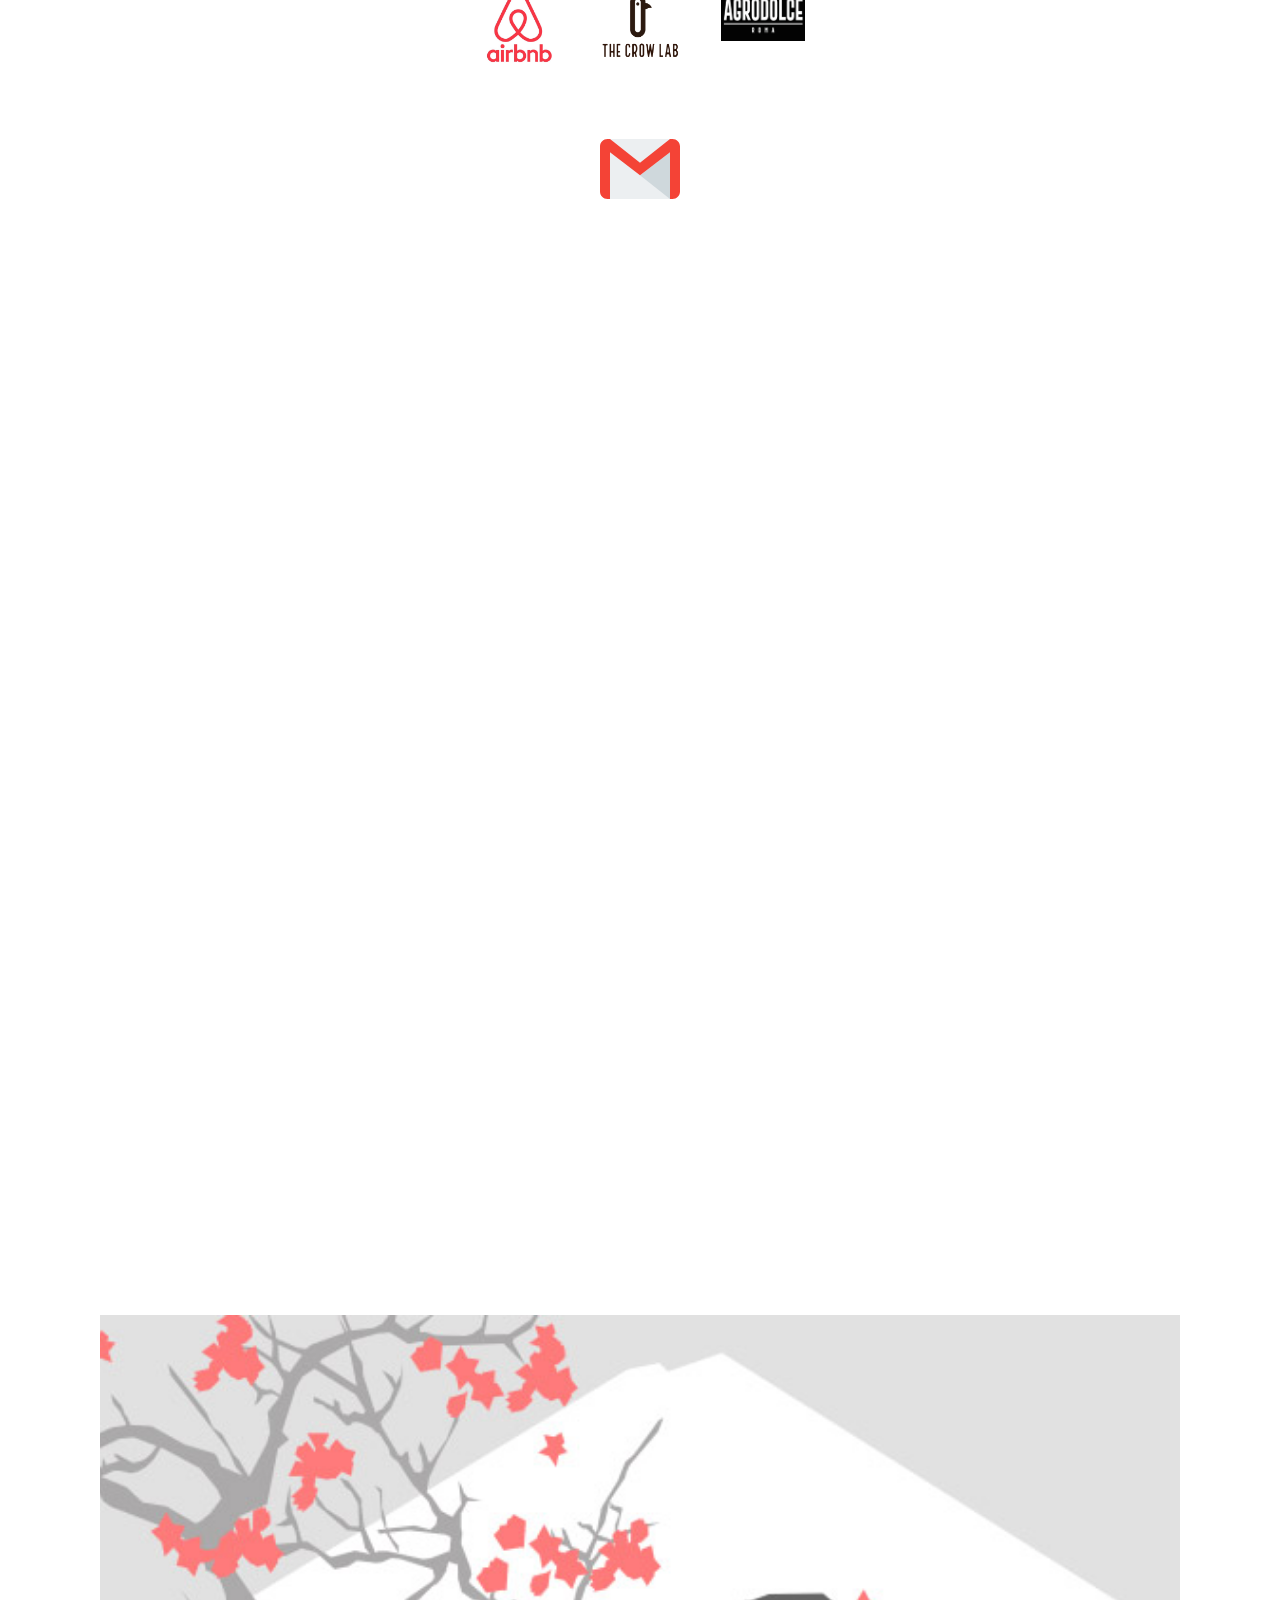
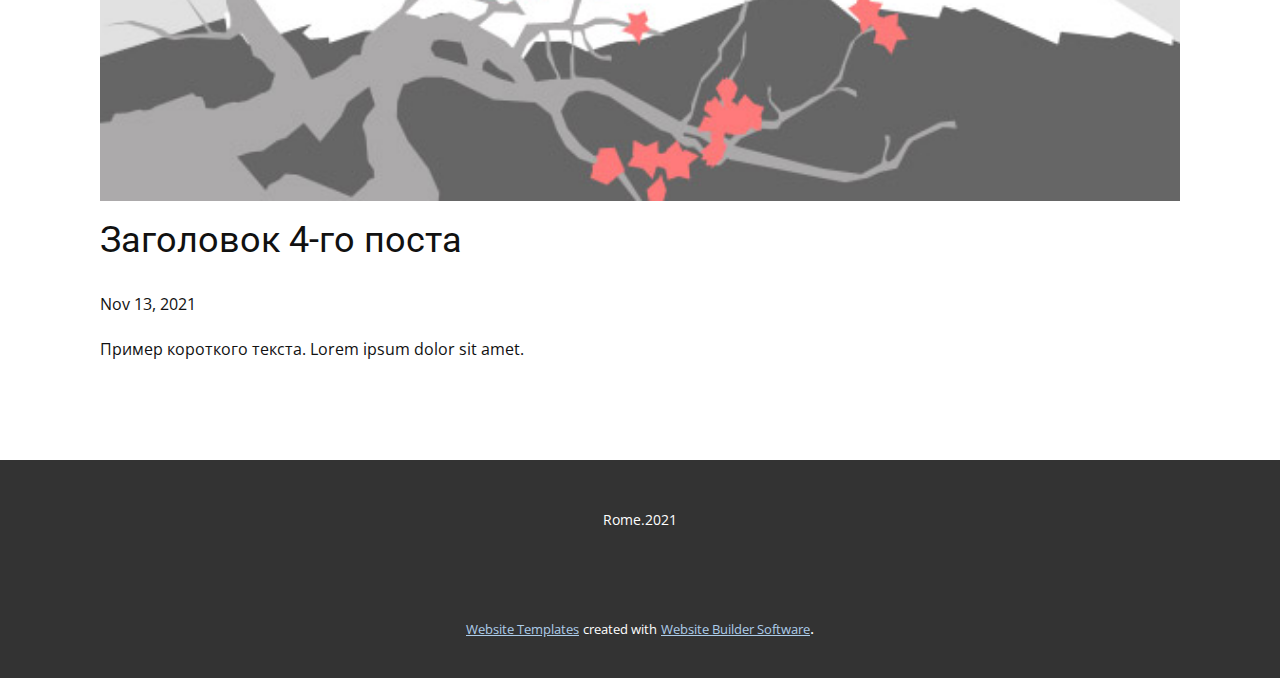
<file: blog/пост-3.html>
<!doctype html>
<html style="font-size: 16px;"><head>
    <meta name="viewport" content="width=device-width, initial-scale=1.0">
    <meta charset="utf-8">
    <meta name="keywords" content="Заголовок 1-го поста">
    <meta name="description" content="">
    <meta name="page_type" content="np-template-header-footer-from-plugin">
    <title>Заголовок 4-го поста</title>
    <link rel="stylesheet" href="../nicepage.css" media="screen">
<link rel="stylesheet" href="../Post-Template.css" media="screen">
    <script class="u-script" type="text/javascript" src="../jquery.js" defer=""></script>
    <script class="u-script" type="text/javascript" src="../nicepage.js" defer=""></script>
    <meta name="generator" content="Nicepage 3.30.2, nicepage.com">
    <link id="u-theme-google-font" rel="stylesheet" href="https://fonts.googleapis.com/css?family=Roboto:100,100i,300,300i,400,400i,500,500i,700,700i,900,900i|Open+Sans:300,300i,400,400i,600,600i,700,700i,800,800i">
    
    
    <script type="application/ld+json">{
		"@context": "http://schema.org",
		"@type": "Organization",
		"name": "",
		"sameAs": [
				"https://www.facebook.com/antonio.russo.142",
				"https://skobelkin.ru/whatsapp/393933362166",
				"tel:+393933362166",
				"https://abnb.me/y9xs17si8kb",
				"https://thecrowlab.it/",
				"http://agrodolceroma.it",
				"mailto:villaludovica@hotmail.com"
		]
}</script>
    <meta name="theme-color" content="#478ac9">
  </head>
  <body class="u-body"><header class="u-align-center-sm u-align-center-xs u-clearfix u-header u-header" id="sec-6c0f"><div class="u-clearfix u-sheet u-sheet-1">
        <p class="u-large-text u-text u-text-default u-text-variant u-text-1">Antonio Russo</p>
        <div class="u-align-center-xs u-social-icons u-spacing-23 u-social-icons-1" data-animation-name="flipIn" data-animation-duration="1000" data-animation-direction="X">
          <a class="u-social-url" title="facebook" target="_blank" href="https://www.facebook.com/antonio.russo.142"><span class="u-icon u-social-facebook u-social-icon u-icon-1"><svg class="u-svg-link" preserveAspectRatio="xMidYMin slice" viewBox="0 0 512 512" style=""><use xmlns:xlink="http://www.w3.org/1999/xlink" xlink:href="#svg-6731"></use></svg><svg class="u-svg-content" viewBox="0 0 512 512" id="svg-6731"><path d="m512 256c0 141.386719-114.613281 256-256 256s-256-114.613281-256-256 114.613281-256 256-256 256 114.613281 256 256zm0 0" fill="#4a7aff"></path><path d="m267.234375 511.738281c136.171875-5.878906 244.765625-118.121093 244.765625-255.738281 0-.996094-.027344-1.988281-.039062-2.984375l-177.699219-177.703125-190 198.59375 105.566406 105.566406-48.675781 66.183594zm0 0" fill="#0053bf"></path><path d="m334.261719 75.3125v57.96875s-66.554688-9.660156-66.554688 33.277344v42.9375h60.113281l-7.511718 65.480468h-52.601563v170.679688h-66.554687v-170.679688l-56.894532-1.074218v-64.40625h55.820313v-49.378906s-3.683594-73.457032 68.703125-86.949219c30.058594-5.605469 65.480469 2.144531 65.480469 2.144531zm0 0" fill="#fff"></path><path d="m334.261719 133.28125v-57.96875s-35.421875-7.75-65.480469-2.144531c-4.695312.875-9.0625 2.007812-13.136719 3.347656v369.140625h12.0625v-170.679688h52.597657l7.515624-65.480468h-60.113281s0 0 0-42.9375 66.554688-33.277344 66.554688-33.277344zm0 0" fill="#dce1eb"></path></svg></span>
          </a>
          <a class="u-social-url" target="_blank" title="Whatsapp" href="https://skobelkin.ru/whatsapp/393933362166"><span class="u-icon u-social-icon u-social-whatsapp u-icon-2"><svg class="u-svg-link" preserveAspectRatio="xMidYMin slice" viewBox="0 0 112 112" style=""><use xmlns:xlink="http://www.w3.org/1999/xlink" xlink:href="#svg-ee49"></use></svg><svg class="u-svg-content" viewBox="0 0 112 112" x="0" y="0" id="svg-ee49"><circle fill="currentColor" cx="56.1" cy="56.1" r="55"></circle><path fill="#FFFFFF" d="M83.8,28.3C77.2,21.7,68.4,18,59,18c-19.3,0-35.1,15.7-35.1,35.1c0,6.2,1.6,12.2,4.7,17.5l-5,18.2L42.2,84
	c5.1,2.8,10.9,4.3,16.8,4.3h0l0,0c19.3,0,35.1-15.7,35.1-35.1C94.1,43.8,90.5,35,83.8,28.3 M59,82.3L59,82.3
	c-5.2,0-10.4-1.4-14.9-4.1l-1.1-0.6l-11,2.9L35,69.8l-0.7-1.1c-2.9-4.6-4.5-10-4.5-15.5C29.8,37,42.9,24,59,24
	c7.8,0,15.1,3,20.6,8.6c5.5,5.5,8.5,12.8,8.5,20.6C88.2,69.2,75.1,82.3,59,82.3 M75,60.5c-0.9-0.4-5.2-2.6-6-2.9
	c-0.8-0.3-1.4-0.4-2,0.4s-2.3,2.9-2.8,3.4c-0.5,0.6-1,0.7-1.9,0.2c-0.9-0.4-3.7-1.4-7.1-4.4c-2.6-2.3-4.4-5.2-4.9-6.1
	c-0.5-0.9-0.1-1.4,0.4-1.8c0.4-0.4,0.9-1,1.3-1.5c0.4-0.5,0.6-0.9,0.9-1.5c0.3-0.6,0.1-1.1-0.1-1.5c-0.2-0.4-2-4.8-2.7-6.5
	c-0.7-1.7-1.4-1.5-2-1.5c-0.5,0-1.1,0-1.7,0c-0.6,0-1.5,0.2-2.3,1.1c-0.8,0.9-3.1,3-3.1,7.3c0,4.3,3.1,8.5,3.6,9.1
	c0.4,0.6,6.2,9.4,15,13.2c2.1,0.9,3.7,1.4,5,1.8c2.1,0.7,4,0.6,5.5,0.3c1.7-0.3,5.2-2.1,5.9-4.2c0.7-2,0.7-3.8,0.5-4.2
	C76.5,61.1,75.9,60.9,75,60.5"></path></svg></span>
          </a>
          <a class="u-social-url" target="_blank" title="Call" href="../tel:+393933362166"><span class="u-icon u-social-custom u-social-icon u-icon-3"><svg class="u-svg-link" preserveAspectRatio="xMidYMin slice" viewBox="0 0 512 512" style=""><use xmlns:xlink="http://www.w3.org/1999/xlink" xlink:href="#svg-5fc0"></use></svg><svg class="u-svg-content" viewBox="0 0 512 512" x="0px" y="0px" id="svg-5fc0" style="enable-background:new 0 0 512 512;"><path style="fill:currentColor;" d="M256,0C114.617,0,0,114.617,0,256c0,52.03,15.563,100.414,42.231,140.818L0,512l119.128-39.706  C158.72,497.399,205.639,512,256,512c141.383,0,256-114.617,256-256S397.383,0,256,0z"></path><path style="fill:#FFFFFF;" d="M397.233,335.078V377.6c0.062,15.66-12.606,28.398-28.292,28.469c-0.892,0-1.783-0.035-2.675-0.115  c-43.705-4.74-85.689-19.641-122.571-43.52c-34.313-21.76-63.409-50.803-85.222-85.054c-24.002-36.979-38.938-79.086-43.599-122.898  c-1.412-15.59,10.108-29.378,25.732-30.791c0.847-0.062,1.686-0.106,2.534-0.106h42.611c14.257-0.141,26.412,10.293,28.407,24.382  c1.801,13.612,5.138,26.968,9.94,39.83c3.902,10.364,1.404,22.042-6.391,29.908l-18.035,17.999  c20.215,35.487,49.664,64.874,85.221,85.054l18.035-17.999c7.883-7.786,19.588-10.275,29.97-6.382  c12.888,4.802,26.271,8.13,39.91,9.922C387.09,308.312,397.594,320.689,397.233,335.078z"></path></svg></span>
          </a>
        </div>
        <div class="u-align-center-xs u-social-icons u-spacing-39 u-social-icons-2" data-animation-name="flipIn" data-animation-duration="1000" data-animation-direction="X">
          <a class="u-social-url" title="facebook" target="_blank" href="https://abnb.me/y9xs17si8kb"><span class="u-file-icon u-icon u-social-facebook u-social-icon u-icon-4"><img src="../images/airbnb-icon-9.jpg.png" alt=""></span>
          </a>
          <a class="u-social-url" title="instagram" target="_blank" href="https://thecrowlab.it/"><span class="u-file-icon u-icon u-social-icon u-social-instagram u-icon-5"><img src="../images/1_1.png" alt=""></span>
          </a>
          <a class="u-social-url" target="_blank" title="Agrodolce" href="http://agrodolceroma.it"><span class="u-file-icon u-icon u-social-email u-social-icon u-icon-6"><img src="../images/noroot.png" alt=""></span>
          </a>
        </div>
        <div class="u-align-center-xs u-social-icons u-spacing-52 u-social-icons-3" data-animation-name="flipIn" data-animation-duration="1000" data-animation-direction="X">
          <a class="u-social-url" title="Gmail" target="_blank" href="../mailto:villaludovica@hotmail.com"><span class="u-icon u-social-icon u-social-instagram u-icon-7"><svg class="u-svg-link" preserveAspectRatio="xMidYMin slice" viewBox="0 0 512 512" style=""><use xmlns:xlink="http://www.w3.org/1999/xlink" xlink:href="#svg-5b0b"></use></svg><svg class="u-svg-content" viewBox="0 0 512 512" x="0px" y="0px" id="svg-5b0b" style="enable-background:new 0 0 512 512;"><rect x="64" y="64" style="fill:#ECEFF1;" width="384" height="384"></rect><polygon style="fill:#CFD8DC;" points="256,296.384 448,448 448,148.672 "></polygon><path style="fill:#F44336;" d="M464,64h-16L256,215.616L64,64H48C21.504,64,0,85.504,0,112v288c0,26.496,21.504,48,48,48h16V148.672  l192,147.68L448,148.64V448h16c26.496,0,48-21.504,48-48V112C512,85.504,490.496,64,464,64z"></path></svg></span>
          </a>
        </div>
        <img class="u-hidden-xs u-image u-image-default u-image-1" src="../images/2021-11-1716.55.451.jpg" alt="" data-image-width="759" data-image-height="817">
        <img class="u-image u-image-default u-preserve-proportions u-image-2" src="../images/31_oooo.plus1.png" alt="" data-image-width="1292" data-image-height="1292">
      </div></header>
    <section class="u-align-center u-clearfix u-section-1" id="sec-bfe0">
      <div class="u-clearfix u-sheet u-valign-middle-md u-valign-middle-sm u-valign-middle-xs u-sheet-1"><!--post_details--><!--post_details_options_json--><!--{"source":""}--><!--/post_details_options_json--><!--blog_post-->
        <div class="u-container-style u-expanded-width u-post-details u-post-details-1">
          <div class="u-container-layout u-valign-middle u-container-layout-1"><!--blog_post_image-->
            <img alt="" class="u-blog-control u-expanded-width u-image u-image-default u-image-1" src="[data-uri]"><!--/blog_post_image--><!--blog_post_header-->
            <h2 class="u-blog-control u-text u-text-1">Заголовок 4-го поста</h2><!--/blog_post_header--><!--blog_post_metadata-->
            <div class="u-blog-control u-metadata u-metadata-1"><!--blog_post_metadata_date-->
              <span class="u-meta-date u-meta-icon">Nov 13, 2021</span><!--/blog_post_metadata_date--><!--blog_post_metadata_category-->
              <!--/blog_post_metadata_category--><!--blog_post_metadata_comments-->
              <!--/blog_post_metadata_comments-->
            </div><!--/blog_post_metadata--><!--blog_post_content-->
            <div class="u-align-justify u-blog-control u-post-content u-text u-text-2 fr-view">
  Пример короткого текста. Lorem ipsum dolor sit amet.
  </div><!--/blog_post_content-->
          </div>
        </div><!--/blog_post--><!--/post_details-->
      </div>
    </section>
    
    
    <footer class="u-align-center u-clearfix u-footer u-grey-80 u-footer" id="sec-ec8f"><div class="u-clearfix u-sheet u-sheet-1">
        <p class="u-small-text u-text u-text-variant u-text-1">Rome.2021</p>
      </div></footer>
    <section class="u-backlink u-clearfix u-grey-80">
      <a class="u-link" href="https://nicepage.com/website-templates" target="_blank">
        <span>Website Templates</span>
      </a>
      <p class="u-text">
        <span>created with</span>
      </p>
      <a class="u-link" href="" target="_blank">
        <span>Website Builder Software</span>
      </a>. 
    </section>
  
</body></html>
</file>
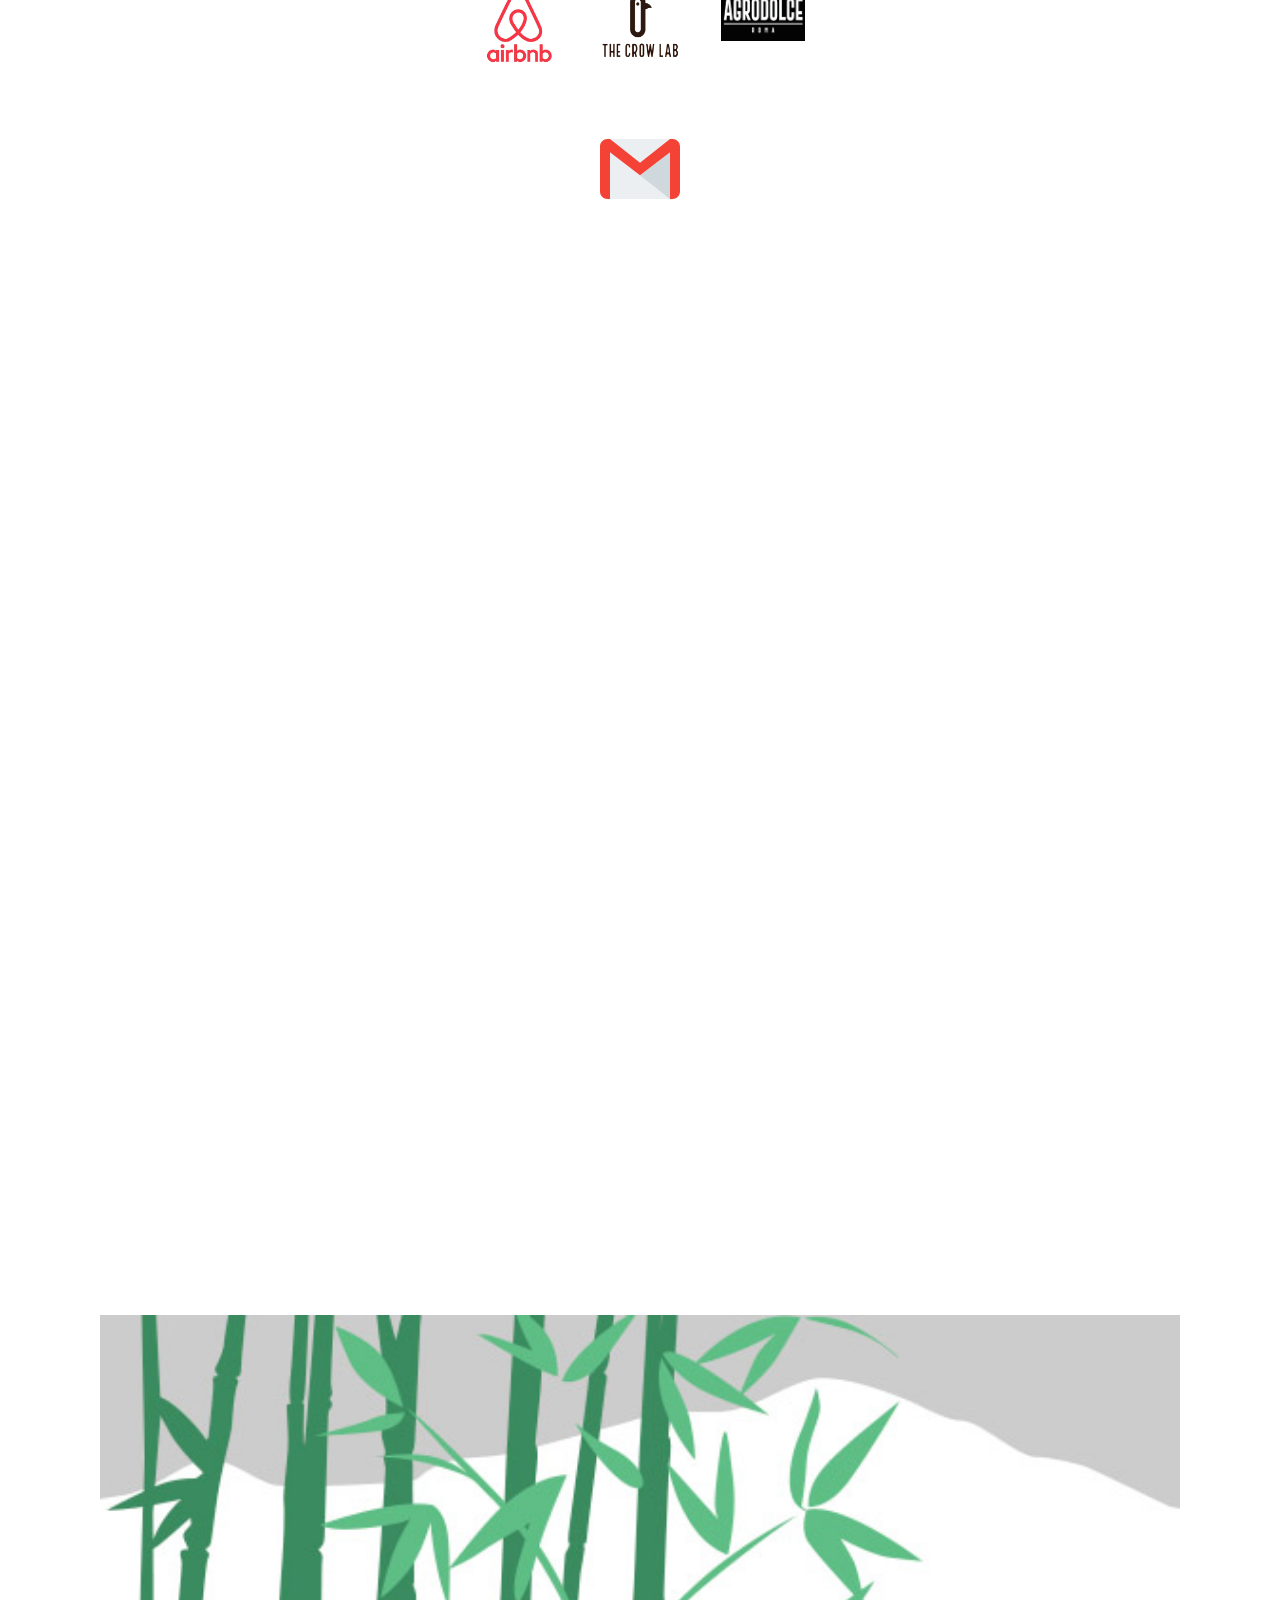
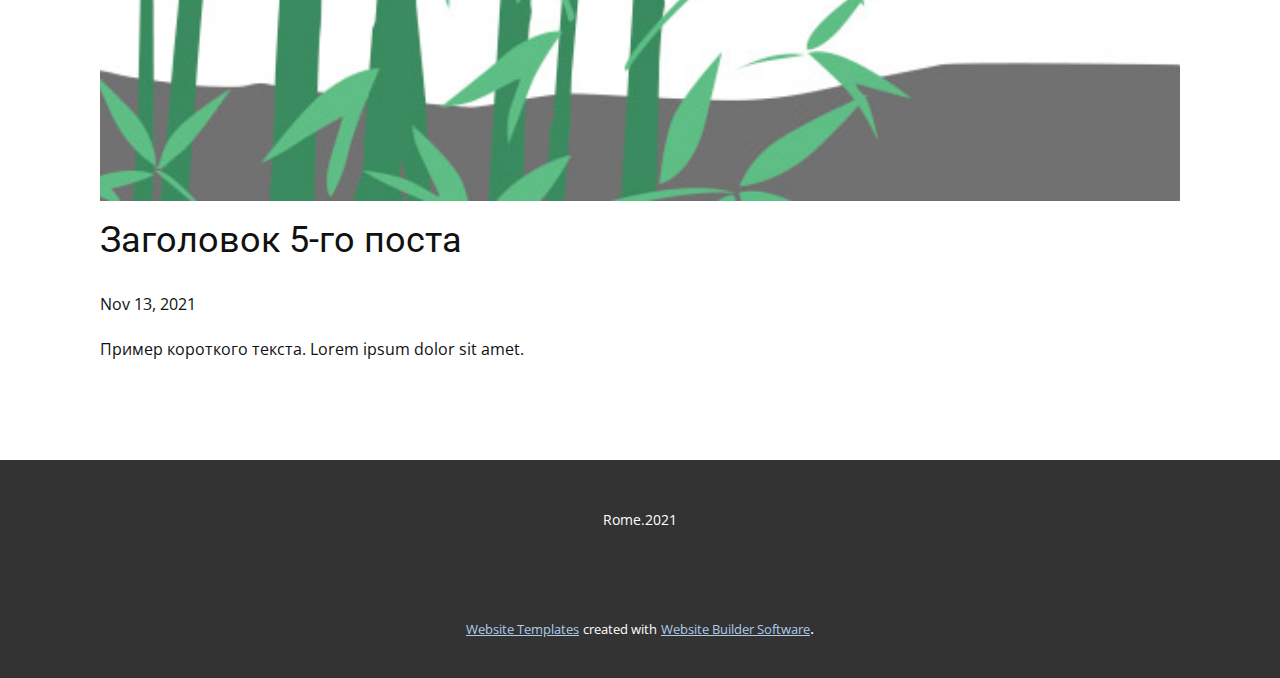
<file: blog/пост-4.html>
<!doctype html>
<html style="font-size: 16px;"><head>
    <meta name="viewport" content="width=device-width, initial-scale=1.0">
    <meta charset="utf-8">
    <meta name="keywords" content="Заголовок 1-го поста">
    <meta name="description" content="">
    <meta name="page_type" content="np-template-header-footer-from-plugin">
    <title>Заголовок 5-го поста</title>
    <link rel="stylesheet" href="../nicepage.css" media="screen">
<link rel="stylesheet" href="../Post-Template.css" media="screen">
    <script class="u-script" type="text/javascript" src="../jquery.js" defer=""></script>
    <script class="u-script" type="text/javascript" src="../nicepage.js" defer=""></script>
    <meta name="generator" content="Nicepage 3.30.2, nicepage.com">
    <link id="u-theme-google-font" rel="stylesheet" href="https://fonts.googleapis.com/css?family=Roboto:100,100i,300,300i,400,400i,500,500i,700,700i,900,900i|Open+Sans:300,300i,400,400i,600,600i,700,700i,800,800i">
    
    
    <script type="application/ld+json">{
		"@context": "http://schema.org",
		"@type": "Organization",
		"name": "",
		"sameAs": [
				"https://www.facebook.com/antonio.russo.142",
				"https://skobelkin.ru/whatsapp/393933362166",
				"tel:+393933362166",
				"https://abnb.me/y9xs17si8kb",
				"https://thecrowlab.it/",
				"http://agrodolceroma.it",
				"mailto:villaludovica@hotmail.com"
		]
}</script>
    <meta name="theme-color" content="#478ac9">
  </head>
  <body class="u-body"><header class="u-align-center-sm u-align-center-xs u-clearfix u-header u-header" id="sec-6c0f"><div class="u-clearfix u-sheet u-sheet-1">
        <p class="u-large-text u-text u-text-default u-text-variant u-text-1">Antonio Russo</p>
        <div class="u-align-center-xs u-social-icons u-spacing-23 u-social-icons-1" data-animation-name="flipIn" data-animation-duration="1000" data-animation-direction="X">
          <a class="u-social-url" title="facebook" target="_blank" href="https://www.facebook.com/antonio.russo.142"><span class="u-icon u-social-facebook u-social-icon u-icon-1"><svg class="u-svg-link" preserveAspectRatio="xMidYMin slice" viewBox="0 0 512 512" style=""><use xmlns:xlink="http://www.w3.org/1999/xlink" xlink:href="#svg-6731"></use></svg><svg class="u-svg-content" viewBox="0 0 512 512" id="svg-6731"><path d="m512 256c0 141.386719-114.613281 256-256 256s-256-114.613281-256-256 114.613281-256 256-256 256 114.613281 256 256zm0 0" fill="#4a7aff"></path><path d="m267.234375 511.738281c136.171875-5.878906 244.765625-118.121093 244.765625-255.738281 0-.996094-.027344-1.988281-.039062-2.984375l-177.699219-177.703125-190 198.59375 105.566406 105.566406-48.675781 66.183594zm0 0" fill="#0053bf"></path><path d="m334.261719 75.3125v57.96875s-66.554688-9.660156-66.554688 33.277344v42.9375h60.113281l-7.511718 65.480468h-52.601563v170.679688h-66.554687v-170.679688l-56.894532-1.074218v-64.40625h55.820313v-49.378906s-3.683594-73.457032 68.703125-86.949219c30.058594-5.605469 65.480469 2.144531 65.480469 2.144531zm0 0" fill="#fff"></path><path d="m334.261719 133.28125v-57.96875s-35.421875-7.75-65.480469-2.144531c-4.695312.875-9.0625 2.007812-13.136719 3.347656v369.140625h12.0625v-170.679688h52.597657l7.515624-65.480468h-60.113281s0 0 0-42.9375 66.554688-33.277344 66.554688-33.277344zm0 0" fill="#dce1eb"></path></svg></span>
          </a>
          <a class="u-social-url" target="_blank" title="Whatsapp" href="https://skobelkin.ru/whatsapp/393933362166"><span class="u-icon u-social-icon u-social-whatsapp u-icon-2"><svg class="u-svg-link" preserveAspectRatio="xMidYMin slice" viewBox="0 0 112 112" style=""><use xmlns:xlink="http://www.w3.org/1999/xlink" xlink:href="#svg-ee49"></use></svg><svg class="u-svg-content" viewBox="0 0 112 112" x="0" y="0" id="svg-ee49"><circle fill="currentColor" cx="56.1" cy="56.1" r="55"></circle><path fill="#FFFFFF" d="M83.8,28.3C77.2,21.7,68.4,18,59,18c-19.3,0-35.1,15.7-35.1,35.1c0,6.2,1.6,12.2,4.7,17.5l-5,18.2L42.2,84
	c5.1,2.8,10.9,4.3,16.8,4.3h0l0,0c19.3,0,35.1-15.7,35.1-35.1C94.1,43.8,90.5,35,83.8,28.3 M59,82.3L59,82.3
	c-5.2,0-10.4-1.4-14.9-4.1l-1.1-0.6l-11,2.9L35,69.8l-0.7-1.1c-2.9-4.6-4.5-10-4.5-15.5C29.8,37,42.9,24,59,24
	c7.8,0,15.1,3,20.6,8.6c5.5,5.5,8.5,12.8,8.5,20.6C88.2,69.2,75.1,82.3,59,82.3 M75,60.5c-0.9-0.4-5.2-2.6-6-2.9
	c-0.8-0.3-1.4-0.4-2,0.4s-2.3,2.9-2.8,3.4c-0.5,0.6-1,0.7-1.9,0.2c-0.9-0.4-3.7-1.4-7.1-4.4c-2.6-2.3-4.4-5.2-4.9-6.1
	c-0.5-0.9-0.1-1.4,0.4-1.8c0.4-0.4,0.9-1,1.3-1.5c0.4-0.5,0.6-0.9,0.9-1.5c0.3-0.6,0.1-1.1-0.1-1.5c-0.2-0.4-2-4.8-2.7-6.5
	c-0.7-1.7-1.4-1.5-2-1.5c-0.5,0-1.1,0-1.7,0c-0.6,0-1.5,0.2-2.3,1.1c-0.8,0.9-3.1,3-3.1,7.3c0,4.3,3.1,8.5,3.6,9.1
	c0.4,0.6,6.2,9.4,15,13.2c2.1,0.9,3.7,1.4,5,1.8c2.1,0.7,4,0.6,5.5,0.3c1.7-0.3,5.2-2.1,5.9-4.2c0.7-2,0.7-3.8,0.5-4.2
	C76.5,61.1,75.9,60.9,75,60.5"></path></svg></span>
          </a>
          <a class="u-social-url" target="_blank" title="Call" href="../tel:+393933362166"><span class="u-icon u-social-custom u-social-icon u-icon-3"><svg class="u-svg-link" preserveAspectRatio="xMidYMin slice" viewBox="0 0 512 512" style=""><use xmlns:xlink="http://www.w3.org/1999/xlink" xlink:href="#svg-5fc0"></use></svg><svg class="u-svg-content" viewBox="0 0 512 512" x="0px" y="0px" id="svg-5fc0" style="enable-background:new 0 0 512 512;"><path style="fill:currentColor;" d="M256,0C114.617,0,0,114.617,0,256c0,52.03,15.563,100.414,42.231,140.818L0,512l119.128-39.706  C158.72,497.399,205.639,512,256,512c141.383,0,256-114.617,256-256S397.383,0,256,0z"></path><path style="fill:#FFFFFF;" d="M397.233,335.078V377.6c0.062,15.66-12.606,28.398-28.292,28.469c-0.892,0-1.783-0.035-2.675-0.115  c-43.705-4.74-85.689-19.641-122.571-43.52c-34.313-21.76-63.409-50.803-85.222-85.054c-24.002-36.979-38.938-79.086-43.599-122.898  c-1.412-15.59,10.108-29.378,25.732-30.791c0.847-0.062,1.686-0.106,2.534-0.106h42.611c14.257-0.141,26.412,10.293,28.407,24.382  c1.801,13.612,5.138,26.968,9.94,39.83c3.902,10.364,1.404,22.042-6.391,29.908l-18.035,17.999  c20.215,35.487,49.664,64.874,85.221,85.054l18.035-17.999c7.883-7.786,19.588-10.275,29.97-6.382  c12.888,4.802,26.271,8.13,39.91,9.922C387.09,308.312,397.594,320.689,397.233,335.078z"></path></svg></span>
          </a>
        </div>
        <div class="u-align-center-xs u-social-icons u-spacing-39 u-social-icons-2" data-animation-name="flipIn" data-animation-duration="1000" data-animation-direction="X">
          <a class="u-social-url" title="facebook" target="_blank" href="https://abnb.me/y9xs17si8kb"><span class="u-file-icon u-icon u-social-facebook u-social-icon u-icon-4"><img src="../images/airbnb-icon-9.jpg.png" alt=""></span>
          </a>
          <a class="u-social-url" title="instagram" target="_blank" href="https://thecrowlab.it/"><span class="u-file-icon u-icon u-social-icon u-social-instagram u-icon-5"><img src="../images/1_1.png" alt=""></span>
          </a>
          <a class="u-social-url" target="_blank" title="Agrodolce" href="http://agrodolceroma.it"><span class="u-file-icon u-icon u-social-email u-social-icon u-icon-6"><img src="../images/noroot.png" alt=""></span>
          </a>
        </div>
        <div class="u-align-center-xs u-social-icons u-spacing-52 u-social-icons-3" data-animation-name="flipIn" data-animation-duration="1000" data-animation-direction="X">
          <a class="u-social-url" title="Gmail" target="_blank" href="../mailto:villaludovica@hotmail.com"><span class="u-icon u-social-icon u-social-instagram u-icon-7"><svg class="u-svg-link" preserveAspectRatio="xMidYMin slice" viewBox="0 0 512 512" style=""><use xmlns:xlink="http://www.w3.org/1999/xlink" xlink:href="#svg-5b0b"></use></svg><svg class="u-svg-content" viewBox="0 0 512 512" x="0px" y="0px" id="svg-5b0b" style="enable-background:new 0 0 512 512;"><rect x="64" y="64" style="fill:#ECEFF1;" width="384" height="384"></rect><polygon style="fill:#CFD8DC;" points="256,296.384 448,448 448,148.672 "></polygon><path style="fill:#F44336;" d="M464,64h-16L256,215.616L64,64H48C21.504,64,0,85.504,0,112v288c0,26.496,21.504,48,48,48h16V148.672  l192,147.68L448,148.64V448h16c26.496,0,48-21.504,48-48V112C512,85.504,490.496,64,464,64z"></path></svg></span>
          </a>
        </div>
        <img class="u-hidden-xs u-image u-image-default u-image-1" src="../images/2021-11-1716.55.451.jpg" alt="" data-image-width="759" data-image-height="817">
        <img class="u-image u-image-default u-preserve-proportions u-image-2" src="../images/31_oooo.plus1.png" alt="" data-image-width="1292" data-image-height="1292">
      </div></header>
    <section class="u-align-center u-clearfix u-section-1" id="sec-bfe0">
      <div class="u-clearfix u-sheet u-valign-middle-md u-valign-middle-sm u-valign-middle-xs u-sheet-1"><!--post_details--><!--post_details_options_json--><!--{"source":""}--><!--/post_details_options_json--><!--blog_post-->
        <div class="u-container-style u-expanded-width u-post-details u-post-details-1">
          <div class="u-container-layout u-valign-middle u-container-layout-1"><!--blog_post_image-->
            <img alt="" class="u-blog-control u-expanded-width u-image u-image-default u-image-1" src="[data-uri]"><!--/blog_post_image--><!--blog_post_header-->
            <h2 class="u-blog-control u-text u-text-1">Заголовок 5-го поста</h2><!--/blog_post_header--><!--blog_post_metadata-->
            <div class="u-blog-control u-metadata u-metadata-1"><!--blog_post_metadata_date-->
              <span class="u-meta-date u-meta-icon">Nov 13, 2021</span><!--/blog_post_metadata_date--><!--blog_post_metadata_category-->
              <!--/blog_post_metadata_category--><!--blog_post_metadata_comments-->
              <!--/blog_post_metadata_comments-->
            </div><!--/blog_post_metadata--><!--blog_post_content-->
            <div class="u-align-justify u-blog-control u-post-content u-text u-text-2 fr-view">
  Пример короткого текста. Lorem ipsum dolor sit amet.
  </div><!--/blog_post_content-->
          </div>
        </div><!--/blog_post--><!--/post_details-->
      </div>
    </section>
    
    
    <footer class="u-align-center u-clearfix u-footer u-grey-80 u-footer" id="sec-ec8f"><div class="u-clearfix u-sheet u-sheet-1">
        <p class="u-small-text u-text u-text-variant u-text-1">Rome.2021</p>
      </div></footer>
    <section class="u-backlink u-clearfix u-grey-80">
      <a class="u-link" href="https://nicepage.com/website-templates" target="_blank">
        <span>Website Templates</span>
      </a>
      <p class="u-text">
        <span>created with</span>
      </p>
      <a class="u-link" href="" target="_blank">
        <span>Website Builder Software</span>
      </a>. 
    </section>
  
</body></html>
</file>
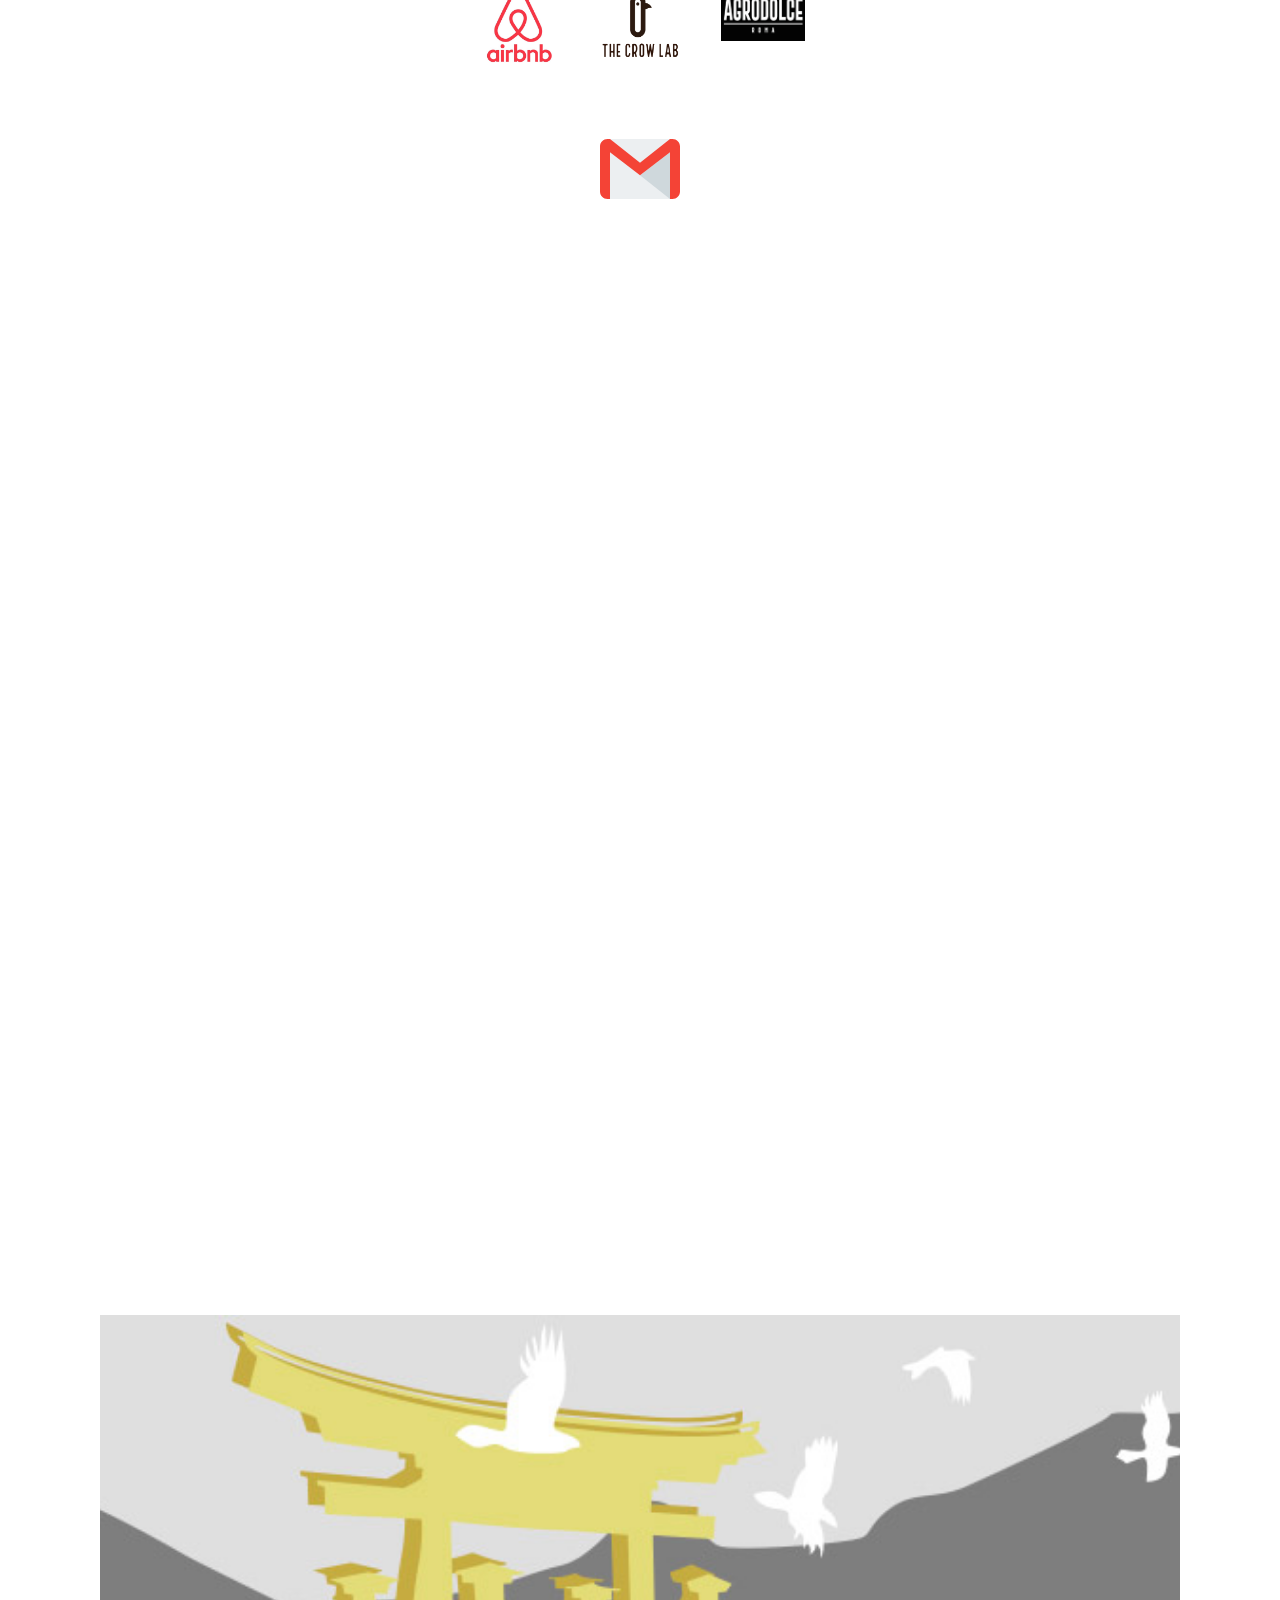
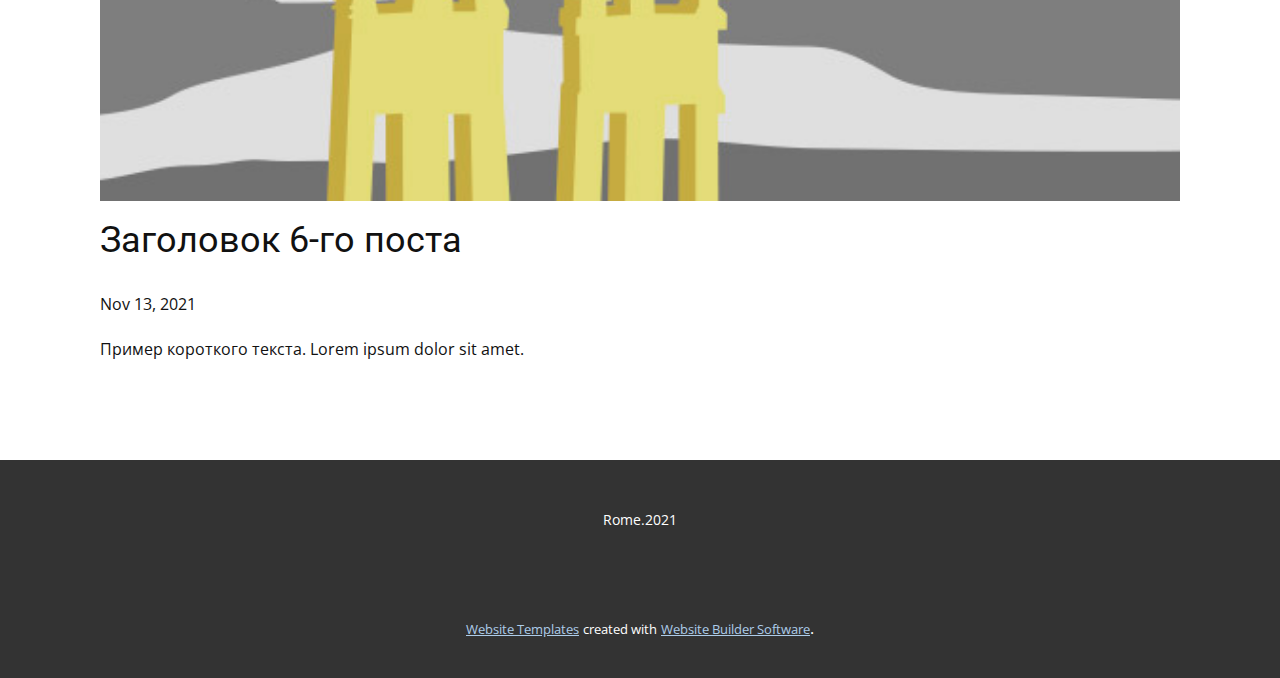
<file: blog/пост-5.html>
<!doctype html>
<html style="font-size: 16px;"><head>
    <meta name="viewport" content="width=device-width, initial-scale=1.0">
    <meta charset="utf-8">
    <meta name="keywords" content="Заголовок 1-го поста">
    <meta name="description" content="">
    <meta name="page_type" content="np-template-header-footer-from-plugin">
    <title>Заголовок 6-го поста</title>
    <link rel="stylesheet" href="../nicepage.css" media="screen">
<link rel="stylesheet" href="../Post-Template.css" media="screen">
    <script class="u-script" type="text/javascript" src="../jquery.js" defer=""></script>
    <script class="u-script" type="text/javascript" src="../nicepage.js" defer=""></script>
    <meta name="generator" content="Nicepage 3.30.2, nicepage.com">
    <link id="u-theme-google-font" rel="stylesheet" href="https://fonts.googleapis.com/css?family=Roboto:100,100i,300,300i,400,400i,500,500i,700,700i,900,900i|Open+Sans:300,300i,400,400i,600,600i,700,700i,800,800i">
    
    
    <script type="application/ld+json">{
		"@context": "http://schema.org",
		"@type": "Organization",
		"name": "",
		"sameAs": [
				"https://www.facebook.com/antonio.russo.142",
				"https://skobelkin.ru/whatsapp/393933362166",
				"tel:+393933362166",
				"https://abnb.me/y9xs17si8kb",
				"https://thecrowlab.it/",
				"http://agrodolceroma.it",
				"mailto:villaludovica@hotmail.com"
		]
}</script>
    <meta name="theme-color" content="#478ac9">
  </head>
  <body class="u-body"><header class="u-align-center-sm u-align-center-xs u-clearfix u-header u-header" id="sec-6c0f"><div class="u-clearfix u-sheet u-sheet-1">
        <p class="u-large-text u-text u-text-default u-text-variant u-text-1">Antonio Russo</p>
        <div class="u-align-center-xs u-social-icons u-spacing-23 u-social-icons-1" data-animation-name="flipIn" data-animation-duration="1000" data-animation-direction="X">
          <a class="u-social-url" title="facebook" target="_blank" href="https://www.facebook.com/antonio.russo.142"><span class="u-icon u-social-facebook u-social-icon u-icon-1"><svg class="u-svg-link" preserveAspectRatio="xMidYMin slice" viewBox="0 0 512 512" style=""><use xmlns:xlink="http://www.w3.org/1999/xlink" xlink:href="#svg-6731"></use></svg><svg class="u-svg-content" viewBox="0 0 512 512" id="svg-6731"><path d="m512 256c0 141.386719-114.613281 256-256 256s-256-114.613281-256-256 114.613281-256 256-256 256 114.613281 256 256zm0 0" fill="#4a7aff"></path><path d="m267.234375 511.738281c136.171875-5.878906 244.765625-118.121093 244.765625-255.738281 0-.996094-.027344-1.988281-.039062-2.984375l-177.699219-177.703125-190 198.59375 105.566406 105.566406-48.675781 66.183594zm0 0" fill="#0053bf"></path><path d="m334.261719 75.3125v57.96875s-66.554688-9.660156-66.554688 33.277344v42.9375h60.113281l-7.511718 65.480468h-52.601563v170.679688h-66.554687v-170.679688l-56.894532-1.074218v-64.40625h55.820313v-49.378906s-3.683594-73.457032 68.703125-86.949219c30.058594-5.605469 65.480469 2.144531 65.480469 2.144531zm0 0" fill="#fff"></path><path d="m334.261719 133.28125v-57.96875s-35.421875-7.75-65.480469-2.144531c-4.695312.875-9.0625 2.007812-13.136719 3.347656v369.140625h12.0625v-170.679688h52.597657l7.515624-65.480468h-60.113281s0 0 0-42.9375 66.554688-33.277344 66.554688-33.277344zm0 0" fill="#dce1eb"></path></svg></span>
          </a>
          <a class="u-social-url" target="_blank" title="Whatsapp" href="https://skobelkin.ru/whatsapp/393933362166"><span class="u-icon u-social-icon u-social-whatsapp u-icon-2"><svg class="u-svg-link" preserveAspectRatio="xMidYMin slice" viewBox="0 0 112 112" style=""><use xmlns:xlink="http://www.w3.org/1999/xlink" xlink:href="#svg-ee49"></use></svg><svg class="u-svg-content" viewBox="0 0 112 112" x="0" y="0" id="svg-ee49"><circle fill="currentColor" cx="56.1" cy="56.1" r="55"></circle><path fill="#FFFFFF" d="M83.8,28.3C77.2,21.7,68.4,18,59,18c-19.3,0-35.1,15.7-35.1,35.1c0,6.2,1.6,12.2,4.7,17.5l-5,18.2L42.2,84
	c5.1,2.8,10.9,4.3,16.8,4.3h0l0,0c19.3,0,35.1-15.7,35.1-35.1C94.1,43.8,90.5,35,83.8,28.3 M59,82.3L59,82.3
	c-5.2,0-10.4-1.4-14.9-4.1l-1.1-0.6l-11,2.9L35,69.8l-0.7-1.1c-2.9-4.6-4.5-10-4.5-15.5C29.8,37,42.9,24,59,24
	c7.8,0,15.1,3,20.6,8.6c5.5,5.5,8.5,12.8,8.5,20.6C88.2,69.2,75.1,82.3,59,82.3 M75,60.5c-0.9-0.4-5.2-2.6-6-2.9
	c-0.8-0.3-1.4-0.4-2,0.4s-2.3,2.9-2.8,3.4c-0.5,0.6-1,0.7-1.9,0.2c-0.9-0.4-3.7-1.4-7.1-4.4c-2.6-2.3-4.4-5.2-4.9-6.1
	c-0.5-0.9-0.1-1.4,0.4-1.8c0.4-0.4,0.9-1,1.3-1.5c0.4-0.5,0.6-0.9,0.9-1.5c0.3-0.6,0.1-1.1-0.1-1.5c-0.2-0.4-2-4.8-2.7-6.5
	c-0.7-1.7-1.4-1.5-2-1.5c-0.5,0-1.1,0-1.7,0c-0.6,0-1.5,0.2-2.3,1.1c-0.8,0.9-3.1,3-3.1,7.3c0,4.3,3.1,8.5,3.6,9.1
	c0.4,0.6,6.2,9.4,15,13.2c2.1,0.9,3.7,1.4,5,1.8c2.1,0.7,4,0.6,5.5,0.3c1.7-0.3,5.2-2.1,5.9-4.2c0.7-2,0.7-3.8,0.5-4.2
	C76.5,61.1,75.9,60.9,75,60.5"></path></svg></span>
          </a>
          <a class="u-social-url" target="_blank" title="Call" href="../tel:+393933362166"><span class="u-icon u-social-custom u-social-icon u-icon-3"><svg class="u-svg-link" preserveAspectRatio="xMidYMin slice" viewBox="0 0 512 512" style=""><use xmlns:xlink="http://www.w3.org/1999/xlink" xlink:href="#svg-5fc0"></use></svg><svg class="u-svg-content" viewBox="0 0 512 512" x="0px" y="0px" id="svg-5fc0" style="enable-background:new 0 0 512 512;"><path style="fill:currentColor;" d="M256,0C114.617,0,0,114.617,0,256c0,52.03,15.563,100.414,42.231,140.818L0,512l119.128-39.706  C158.72,497.399,205.639,512,256,512c141.383,0,256-114.617,256-256S397.383,0,256,0z"></path><path style="fill:#FFFFFF;" d="M397.233,335.078V377.6c0.062,15.66-12.606,28.398-28.292,28.469c-0.892,0-1.783-0.035-2.675-0.115  c-43.705-4.74-85.689-19.641-122.571-43.52c-34.313-21.76-63.409-50.803-85.222-85.054c-24.002-36.979-38.938-79.086-43.599-122.898  c-1.412-15.59,10.108-29.378,25.732-30.791c0.847-0.062,1.686-0.106,2.534-0.106h42.611c14.257-0.141,26.412,10.293,28.407,24.382  c1.801,13.612,5.138,26.968,9.94,39.83c3.902,10.364,1.404,22.042-6.391,29.908l-18.035,17.999  c20.215,35.487,49.664,64.874,85.221,85.054l18.035-17.999c7.883-7.786,19.588-10.275,29.97-6.382  c12.888,4.802,26.271,8.13,39.91,9.922C387.09,308.312,397.594,320.689,397.233,335.078z"></path></svg></span>
          </a>
        </div>
        <div class="u-align-center-xs u-social-icons u-spacing-39 u-social-icons-2" data-animation-name="flipIn" data-animation-duration="1000" data-animation-direction="X">
          <a class="u-social-url" title="facebook" target="_blank" href="https://abnb.me/y9xs17si8kb"><span class="u-file-icon u-icon u-social-facebook u-social-icon u-icon-4"><img src="../images/airbnb-icon-9.jpg.png" alt=""></span>
          </a>
          <a class="u-social-url" title="instagram" target="_blank" href="https://thecrowlab.it/"><span class="u-file-icon u-icon u-social-icon u-social-instagram u-icon-5"><img src="../images/1_1.png" alt=""></span>
          </a>
          <a class="u-social-url" target="_blank" title="Agrodolce" href="http://agrodolceroma.it"><span class="u-file-icon u-icon u-social-email u-social-icon u-icon-6"><img src="../images/noroot.png" alt=""></span>
          </a>
        </div>
        <div class="u-align-center-xs u-social-icons u-spacing-52 u-social-icons-3" data-animation-name="flipIn" data-animation-duration="1000" data-animation-direction="X">
          <a class="u-social-url" title="Gmail" target="_blank" href="../mailto:villaludovica@hotmail.com"><span class="u-icon u-social-icon u-social-instagram u-icon-7"><svg class="u-svg-link" preserveAspectRatio="xMidYMin slice" viewBox="0 0 512 512" style=""><use xmlns:xlink="http://www.w3.org/1999/xlink" xlink:href="#svg-5b0b"></use></svg><svg class="u-svg-content" viewBox="0 0 512 512" x="0px" y="0px" id="svg-5b0b" style="enable-background:new 0 0 512 512;"><rect x="64" y="64" style="fill:#ECEFF1;" width="384" height="384"></rect><polygon style="fill:#CFD8DC;" points="256,296.384 448,448 448,148.672 "></polygon><path style="fill:#F44336;" d="M464,64h-16L256,215.616L64,64H48C21.504,64,0,85.504,0,112v288c0,26.496,21.504,48,48,48h16V148.672  l192,147.68L448,148.64V448h16c26.496,0,48-21.504,48-48V112C512,85.504,490.496,64,464,64z"></path></svg></span>
          </a>
        </div>
        <img class="u-hidden-xs u-image u-image-default u-image-1" src="../images/2021-11-1716.55.451.jpg" alt="" data-image-width="759" data-image-height="817">
        <img class="u-image u-image-default u-preserve-proportions u-image-2" src="../images/31_oooo.plus1.png" alt="" data-image-width="1292" data-image-height="1292">
      </div></header>
    <section class="u-align-center u-clearfix u-section-1" id="sec-bfe0">
      <div class="u-clearfix u-sheet u-valign-middle-md u-valign-middle-sm u-valign-middle-xs u-sheet-1"><!--post_details--><!--post_details_options_json--><!--{"source":""}--><!--/post_details_options_json--><!--blog_post-->
        <div class="u-container-style u-expanded-width u-post-details u-post-details-1">
          <div class="u-container-layout u-valign-middle u-container-layout-1"><!--blog_post_image-->
            <img alt="" class="u-blog-control u-expanded-width u-image u-image-default u-image-1" src="[data-uri]"><!--/blog_post_image--><!--blog_post_header-->
            <h2 class="u-blog-control u-text u-text-1">Заголовок 6-го поста</h2><!--/blog_post_header--><!--blog_post_metadata-->
            <div class="u-blog-control u-metadata u-metadata-1"><!--blog_post_metadata_date-->
              <span class="u-meta-date u-meta-icon">Nov 13, 2021</span><!--/blog_post_metadata_date--><!--blog_post_metadata_category-->
              <!--/blog_post_metadata_category--><!--blog_post_metadata_comments-->
              <!--/blog_post_metadata_comments-->
            </div><!--/blog_post_metadata--><!--blog_post_content-->
            <div class="u-align-justify u-blog-control u-post-content u-text u-text-2 fr-view">
  Пример короткого текста. Lorem ipsum dolor sit amet.
  </div><!--/blog_post_content-->
          </div>
        </div><!--/blog_post--><!--/post_details-->
      </div>
    </section>
    
    
    <footer class="u-align-center u-clearfix u-footer u-grey-80 u-footer" id="sec-ec8f"><div class="u-clearfix u-sheet u-sheet-1">
        <p class="u-small-text u-text u-text-variant u-text-1">Rome.2021</p>
      </div></footer>
    <section class="u-backlink u-clearfix u-grey-80">
      <a class="u-link" href="https://nicepage.com/website-templates" target="_blank">
        <span>Website Templates</span>
      </a>
      <p class="u-text">
        <span>created with</span>
      </p>
      <a class="u-link" href="" target="_blank">
        <span>Website Builder Software</span>
      </a>. 
    </section>
  
</body></html>
</file>
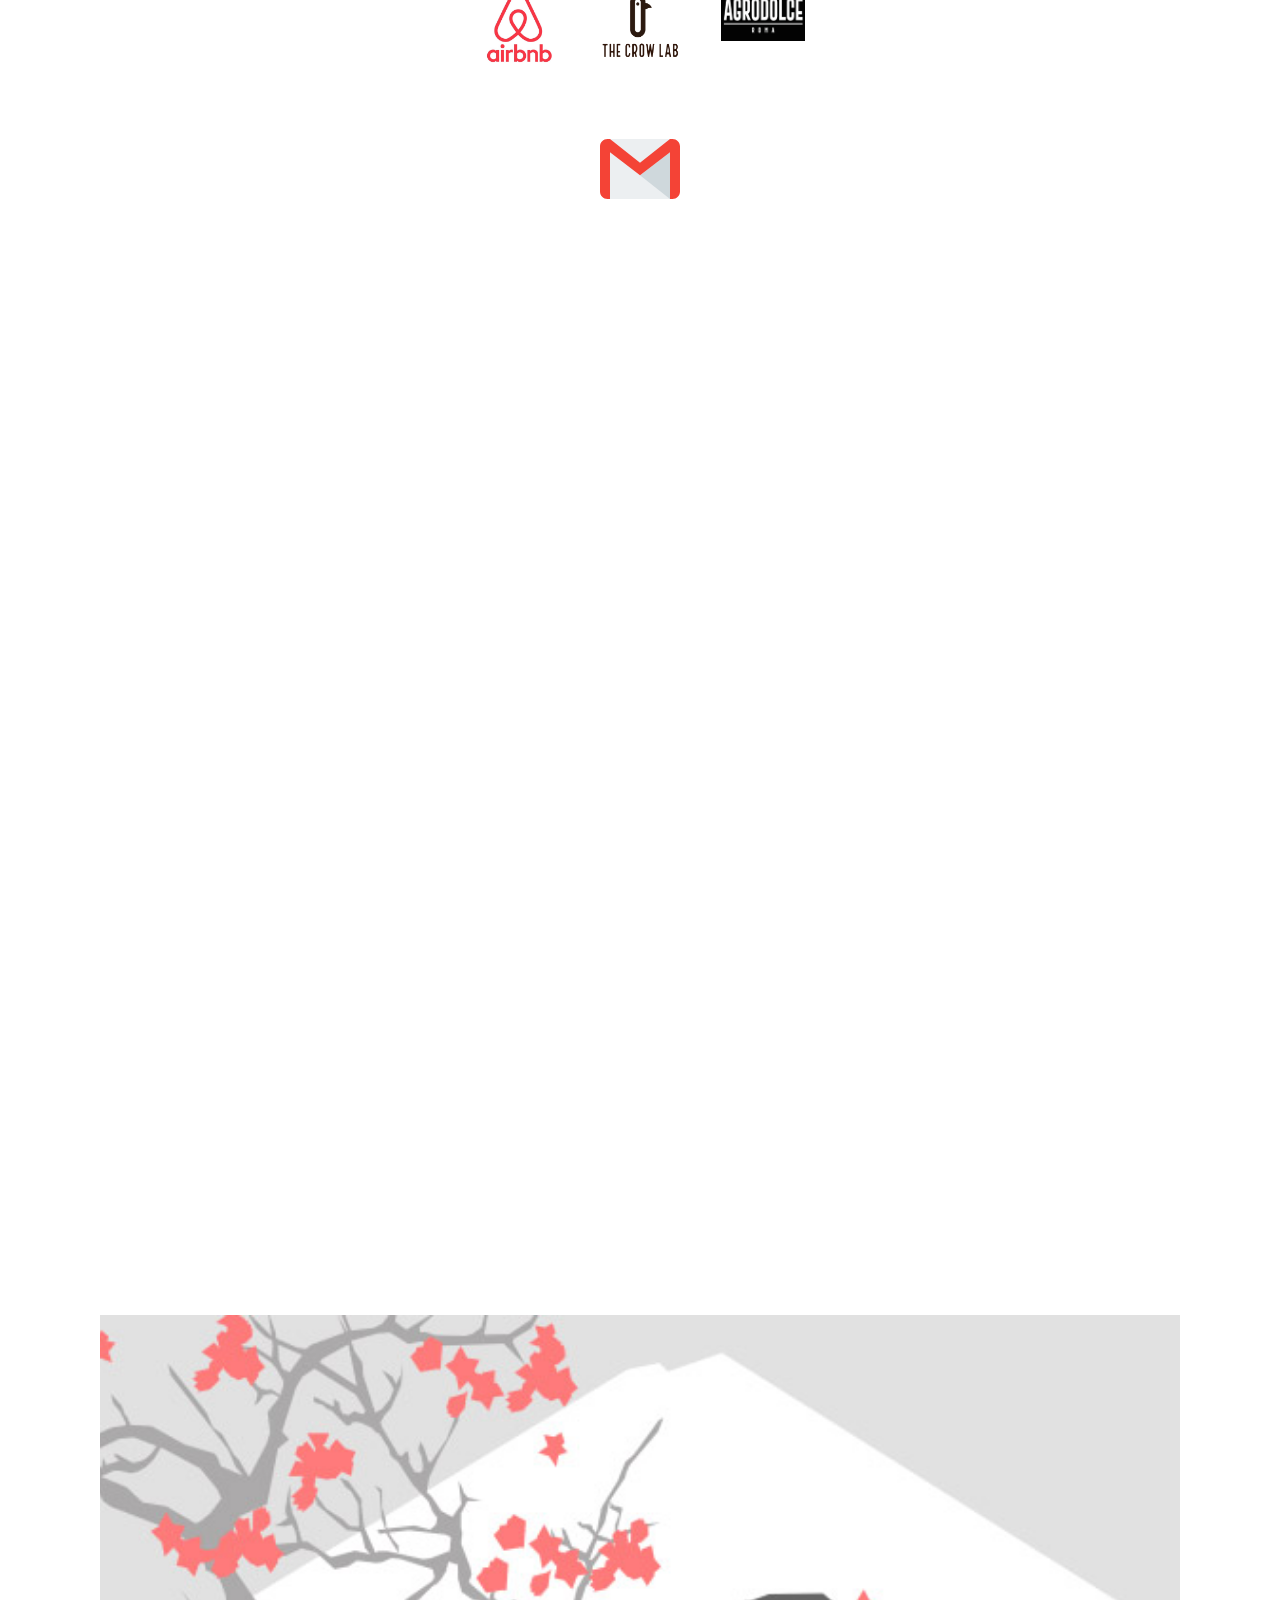
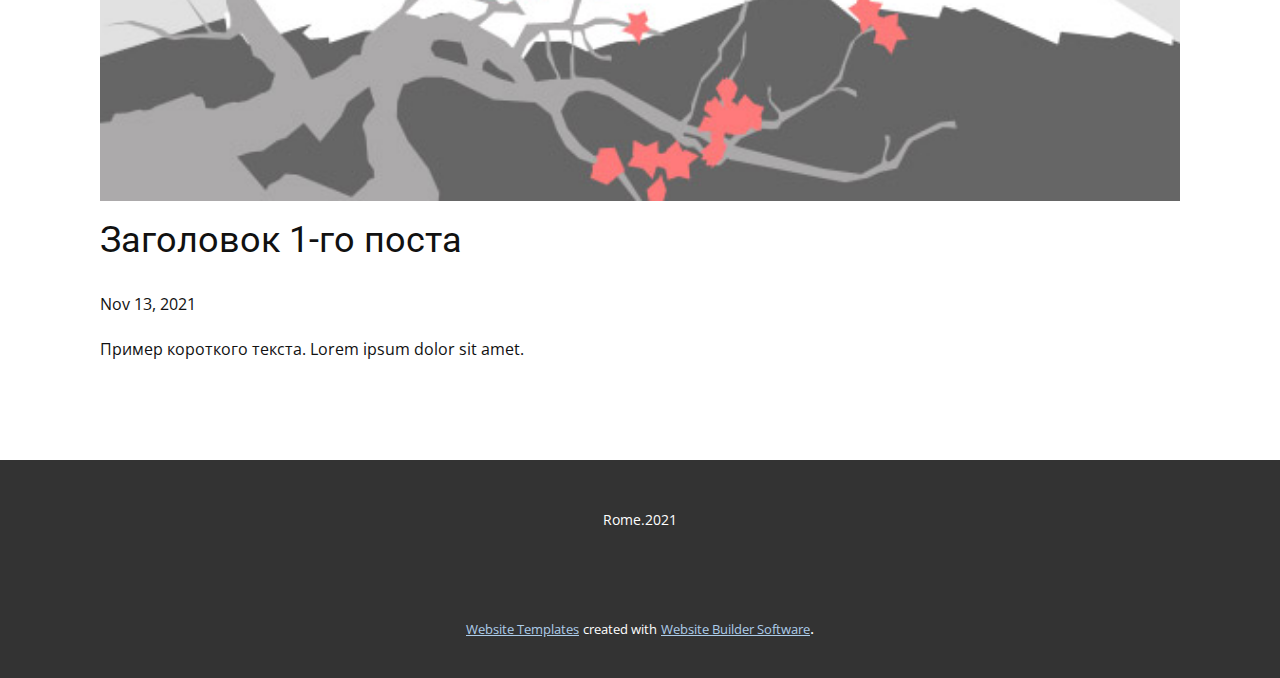
<file: blog/пост.html>
<!doctype html>
<html style="font-size: 16px;"><head>
    <meta name="viewport" content="width=device-width, initial-scale=1.0">
    <meta charset="utf-8">
    <meta name="keywords" content="Заголовок 1-го поста">
    <meta name="description" content="">
    <meta name="page_type" content="np-template-header-footer-from-plugin">
    <title>Заголовок 1-го поста</title>
    <link rel="stylesheet" href="../nicepage.css" media="screen">
<link rel="stylesheet" href="../Post-Template.css" media="screen">
    <script class="u-script" type="text/javascript" src="../jquery.js" defer=""></script>
    <script class="u-script" type="text/javascript" src="../nicepage.js" defer=""></script>
    <meta name="generator" content="Nicepage 3.30.2, nicepage.com">
    <link id="u-theme-google-font" rel="stylesheet" href="https://fonts.googleapis.com/css?family=Roboto:100,100i,300,300i,400,400i,500,500i,700,700i,900,900i|Open+Sans:300,300i,400,400i,600,600i,700,700i,800,800i">
    
    
    <script type="application/ld+json">{
		"@context": "http://schema.org",
		"@type": "Organization",
		"name": "",
		"sameAs": [
				"https://www.facebook.com/antonio.russo.142",
				"https://skobelkin.ru/whatsapp/393933362166",
				"tel:+393933362166",
				"https://abnb.me/y9xs17si8kb",
				"https://thecrowlab.it/",
				"http://agrodolceroma.it",
				"mailto:villaludovica@hotmail.com"
		]
}</script>
    <meta name="theme-color" content="#478ac9">
  </head>
  <body class="u-body"><header class="u-align-center-sm u-align-center-xs u-clearfix u-header u-header" id="sec-6c0f"><div class="u-clearfix u-sheet u-sheet-1">
        <p class="u-large-text u-text u-text-default u-text-variant u-text-1">Antonio Russo</p>
        <div class="u-align-center-xs u-social-icons u-spacing-23 u-social-icons-1" data-animation-name="flipIn" data-animation-duration="1000" data-animation-direction="X">
          <a class="u-social-url" title="facebook" target="_blank" href="https://www.facebook.com/antonio.russo.142"><span class="u-icon u-social-facebook u-social-icon u-icon-1"><svg class="u-svg-link" preserveAspectRatio="xMidYMin slice" viewBox="0 0 512 512" style=""><use xmlns:xlink="http://www.w3.org/1999/xlink" xlink:href="#svg-6731"></use></svg><svg class="u-svg-content" viewBox="0 0 512 512" id="svg-6731"><path d="m512 256c0 141.386719-114.613281 256-256 256s-256-114.613281-256-256 114.613281-256 256-256 256 114.613281 256 256zm0 0" fill="#4a7aff"></path><path d="m267.234375 511.738281c136.171875-5.878906 244.765625-118.121093 244.765625-255.738281 0-.996094-.027344-1.988281-.039062-2.984375l-177.699219-177.703125-190 198.59375 105.566406 105.566406-48.675781 66.183594zm0 0" fill="#0053bf"></path><path d="m334.261719 75.3125v57.96875s-66.554688-9.660156-66.554688 33.277344v42.9375h60.113281l-7.511718 65.480468h-52.601563v170.679688h-66.554687v-170.679688l-56.894532-1.074218v-64.40625h55.820313v-49.378906s-3.683594-73.457032 68.703125-86.949219c30.058594-5.605469 65.480469 2.144531 65.480469 2.144531zm0 0" fill="#fff"></path><path d="m334.261719 133.28125v-57.96875s-35.421875-7.75-65.480469-2.144531c-4.695312.875-9.0625 2.007812-13.136719 3.347656v369.140625h12.0625v-170.679688h52.597657l7.515624-65.480468h-60.113281s0 0 0-42.9375 66.554688-33.277344 66.554688-33.277344zm0 0" fill="#dce1eb"></path></svg></span>
          </a>
          <a class="u-social-url" target="_blank" title="Whatsapp" href="https://skobelkin.ru/whatsapp/393933362166"><span class="u-icon u-social-icon u-social-whatsapp u-icon-2"><svg class="u-svg-link" preserveAspectRatio="xMidYMin slice" viewBox="0 0 112 112" style=""><use xmlns:xlink="http://www.w3.org/1999/xlink" xlink:href="#svg-ee49"></use></svg><svg class="u-svg-content" viewBox="0 0 112 112" x="0" y="0" id="svg-ee49"><circle fill="currentColor" cx="56.1" cy="56.1" r="55"></circle><path fill="#FFFFFF" d="M83.8,28.3C77.2,21.7,68.4,18,59,18c-19.3,0-35.1,15.7-35.1,35.1c0,6.2,1.6,12.2,4.7,17.5l-5,18.2L42.2,84
	c5.1,2.8,10.9,4.3,16.8,4.3h0l0,0c19.3,0,35.1-15.7,35.1-35.1C94.1,43.8,90.5,35,83.8,28.3 M59,82.3L59,82.3
	c-5.2,0-10.4-1.4-14.9-4.1l-1.1-0.6l-11,2.9L35,69.8l-0.7-1.1c-2.9-4.6-4.5-10-4.5-15.5C29.8,37,42.9,24,59,24
	c7.8,0,15.1,3,20.6,8.6c5.5,5.5,8.5,12.8,8.5,20.6C88.2,69.2,75.1,82.3,59,82.3 M75,60.5c-0.9-0.4-5.2-2.6-6-2.9
	c-0.8-0.3-1.4-0.4-2,0.4s-2.3,2.9-2.8,3.4c-0.5,0.6-1,0.7-1.9,0.2c-0.9-0.4-3.7-1.4-7.1-4.4c-2.6-2.3-4.4-5.2-4.9-6.1
	c-0.5-0.9-0.1-1.4,0.4-1.8c0.4-0.4,0.9-1,1.3-1.5c0.4-0.5,0.6-0.9,0.9-1.5c0.3-0.6,0.1-1.1-0.1-1.5c-0.2-0.4-2-4.8-2.7-6.5
	c-0.7-1.7-1.4-1.5-2-1.5c-0.5,0-1.1,0-1.7,0c-0.6,0-1.5,0.2-2.3,1.1c-0.8,0.9-3.1,3-3.1,7.3c0,4.3,3.1,8.5,3.6,9.1
	c0.4,0.6,6.2,9.4,15,13.2c2.1,0.9,3.7,1.4,5,1.8c2.1,0.7,4,0.6,5.5,0.3c1.7-0.3,5.2-2.1,5.9-4.2c0.7-2,0.7-3.8,0.5-4.2
	C76.5,61.1,75.9,60.9,75,60.5"></path></svg></span>
          </a>
          <a class="u-social-url" target="_blank" title="Call" href="../tel:+393933362166"><span class="u-icon u-social-custom u-social-icon u-icon-3"><svg class="u-svg-link" preserveAspectRatio="xMidYMin slice" viewBox="0 0 512 512" style=""><use xmlns:xlink="http://www.w3.org/1999/xlink" xlink:href="#svg-5fc0"></use></svg><svg class="u-svg-content" viewBox="0 0 512 512" x="0px" y="0px" id="svg-5fc0" style="enable-background:new 0 0 512 512;"><path style="fill:currentColor;" d="M256,0C114.617,0,0,114.617,0,256c0,52.03,15.563,100.414,42.231,140.818L0,512l119.128-39.706  C158.72,497.399,205.639,512,256,512c141.383,0,256-114.617,256-256S397.383,0,256,0z"></path><path style="fill:#FFFFFF;" d="M397.233,335.078V377.6c0.062,15.66-12.606,28.398-28.292,28.469c-0.892,0-1.783-0.035-2.675-0.115  c-43.705-4.74-85.689-19.641-122.571-43.52c-34.313-21.76-63.409-50.803-85.222-85.054c-24.002-36.979-38.938-79.086-43.599-122.898  c-1.412-15.59,10.108-29.378,25.732-30.791c0.847-0.062,1.686-0.106,2.534-0.106h42.611c14.257-0.141,26.412,10.293,28.407,24.382  c1.801,13.612,5.138,26.968,9.94,39.83c3.902,10.364,1.404,22.042-6.391,29.908l-18.035,17.999  c20.215,35.487,49.664,64.874,85.221,85.054l18.035-17.999c7.883-7.786,19.588-10.275,29.97-6.382  c12.888,4.802,26.271,8.13,39.91,9.922C387.09,308.312,397.594,320.689,397.233,335.078z"></path></svg></span>
          </a>
        </div>
        <div class="u-align-center-xs u-social-icons u-spacing-39 u-social-icons-2" data-animation-name="flipIn" data-animation-duration="1000" data-animation-direction="X">
          <a class="u-social-url" title="facebook" target="_blank" href="https://abnb.me/y9xs17si8kb"><span class="u-file-icon u-icon u-social-facebook u-social-icon u-icon-4"><img src="../images/airbnb-icon-9.jpg.png" alt=""></span>
          </a>
          <a class="u-social-url" title="instagram" target="_blank" href="https://thecrowlab.it/"><span class="u-file-icon u-icon u-social-icon u-social-instagram u-icon-5"><img src="../images/1_1.png" alt=""></span>
          </a>
          <a class="u-social-url" target="_blank" title="Agrodolce" href="http://agrodolceroma.it"><span class="u-file-icon u-icon u-social-email u-social-icon u-icon-6"><img src="../images/noroot.png" alt=""></span>
          </a>
        </div>
        <div class="u-align-center-xs u-social-icons u-spacing-52 u-social-icons-3" data-animation-name="flipIn" data-animation-duration="1000" data-animation-direction="X">
          <a class="u-social-url" title="Gmail" target="_blank" href="../mailto:villaludovica@hotmail.com"><span class="u-icon u-social-icon u-social-instagram u-icon-7"><svg class="u-svg-link" preserveAspectRatio="xMidYMin slice" viewBox="0 0 512 512" style=""><use xmlns:xlink="http://www.w3.org/1999/xlink" xlink:href="#svg-5b0b"></use></svg><svg class="u-svg-content" viewBox="0 0 512 512" x="0px" y="0px" id="svg-5b0b" style="enable-background:new 0 0 512 512;"><rect x="64" y="64" style="fill:#ECEFF1;" width="384" height="384"></rect><polygon style="fill:#CFD8DC;" points="256,296.384 448,448 448,148.672 "></polygon><path style="fill:#F44336;" d="M464,64h-16L256,215.616L64,64H48C21.504,64,0,85.504,0,112v288c0,26.496,21.504,48,48,48h16V148.672  l192,147.68L448,148.64V448h16c26.496,0,48-21.504,48-48V112C512,85.504,490.496,64,464,64z"></path></svg></span>
          </a>
        </div>
        <img class="u-hidden-xs u-image u-image-default u-image-1" src="../images/2021-11-1716.55.451.jpg" alt="" data-image-width="759" data-image-height="817">
        <img class="u-image u-image-default u-preserve-proportions u-image-2" src="../images/31_oooo.plus1.png" alt="" data-image-width="1292" data-image-height="1292">
      </div></header>
    <section class="u-align-center u-clearfix u-section-1" id="sec-bfe0">
      <div class="u-clearfix u-sheet u-valign-middle-md u-valign-middle-sm u-valign-middle-xs u-sheet-1"><!--post_details--><!--post_details_options_json--><!--{"source":""}--><!--/post_details_options_json--><!--blog_post-->
        <div class="u-container-style u-expanded-width u-post-details u-post-details-1">
          <div class="u-container-layout u-valign-middle u-container-layout-1"><!--blog_post_image-->
            <img alt="" class="u-blog-control u-expanded-width u-image u-image-default u-image-1" src="[data-uri]"><!--/blog_post_image--><!--blog_post_header-->
            <h2 class="u-blog-control u-text u-text-1">Заголовок 1-го поста</h2><!--/blog_post_header--><!--blog_post_metadata-->
            <div class="u-blog-control u-metadata u-metadata-1"><!--blog_post_metadata_date-->
              <span class="u-meta-date u-meta-icon">Nov 13, 2021</span><!--/blog_post_metadata_date--><!--blog_post_metadata_category-->
              <!--/blog_post_metadata_category--><!--blog_post_metadata_comments-->
              <!--/blog_post_metadata_comments-->
            </div><!--/blog_post_metadata--><!--blog_post_content-->
            <div class="u-align-justify u-blog-control u-post-content u-text u-text-2 fr-view"><p>Пример короткого текста. Lorem ipsum dolor sit amet.</p></div><!--/blog_post_content-->
          </div>
        </div><!--/blog_post--><!--/post_details-->
      </div>
    </section>
    
    
    <footer class="u-align-center u-clearfix u-footer u-grey-80 u-footer" id="sec-ec8f"><div class="u-clearfix u-sheet u-sheet-1">
        <p class="u-small-text u-text u-text-variant u-text-1">Rome.2021</p>
      </div></footer>
    <section class="u-backlink u-clearfix u-grey-80">
      <a class="u-link" href="https://nicepage.com/website-templates" target="_blank">
        <span>Website Templates</span>
      </a>
      <p class="u-text">
        <span>created with</span>
      </p>
      <a class="u-link" href="" target="_blank">
        <span>Website Builder Software</span>
      </a>. 
    </section>
  
</body></html>
</file>
